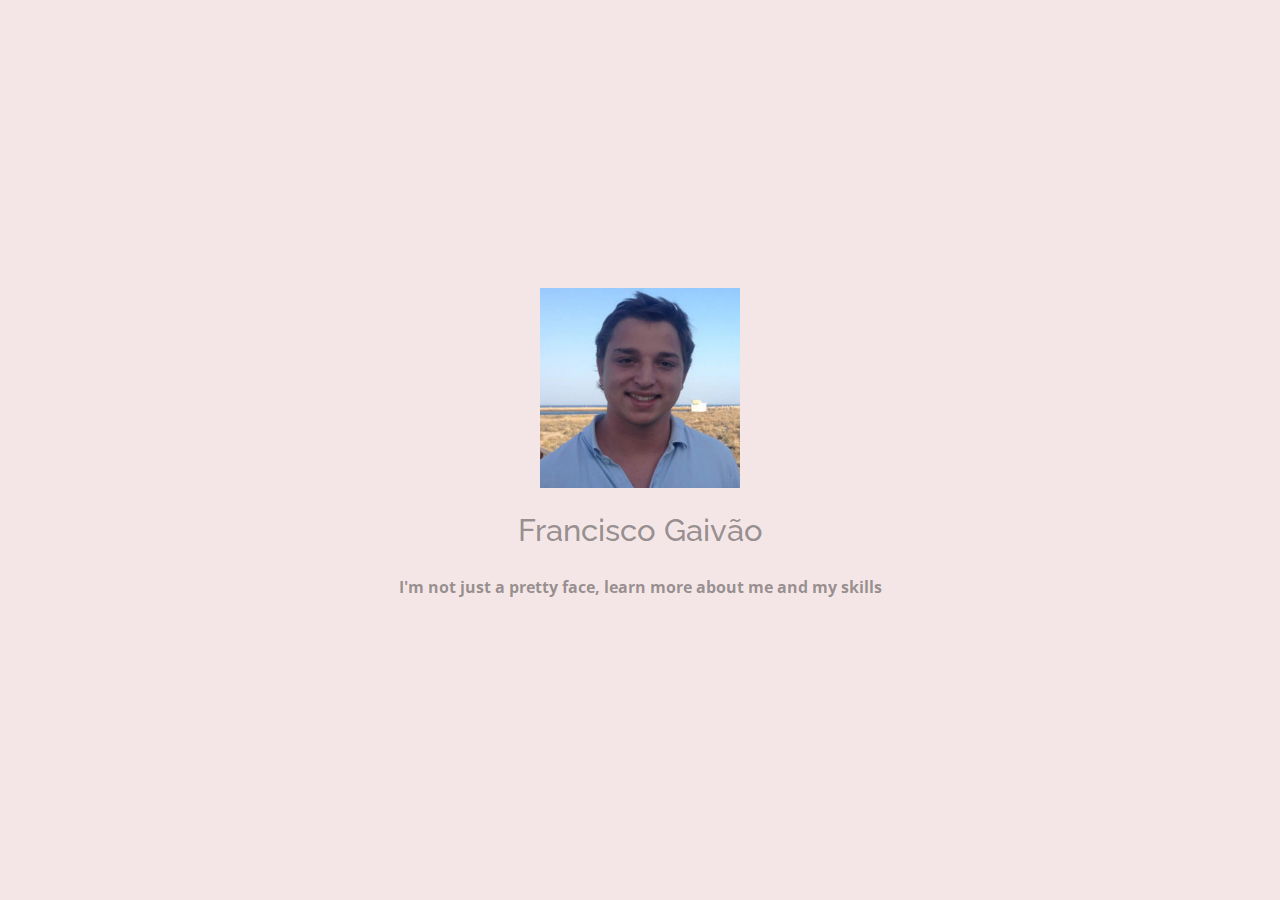
<file: index.html>
<!doctype html>
<html>
  <head>
    <title> Francisco Gaivão </title>
    <meta charset="utf-8">
    <meta http-equiv="x-ua-compatible" content="ie=edge">
    <meta name="viewport" content="width=device-width, initial-scale=1.0">
          <!-- content="width=device-width, initial-scale=1, shrink-to-fit=no"> -->
    <!-- Use the title from a page's frontmatter if it has one -->
    <title>Le Wagon - Middleman</title>
    <link href="stylesheets/application-40824e16.css" rel="stylesheet" />
    <script src="javascripts/application-049a00f1.js"></script>
    <link href="images/favicon-f15af148.png" rel="icon" type="image/png" />
    <script src="https://ajax.googleapis.com/ajax/libs/jquery/3.3.1/jquery.min.js"></script>
    <link rel="stylesheet" href="https://use.fontawesome.com/releases/v5.0.10/css/all.css" integrity="sha384-+d0P83n9kaQMCwj8F4RJB66tzIwOKmrdb46+porD/OvrJ+37WqIM7UoBtwHO6Nlg" crossorigin="anonymous">
  </head>
  <body>
    

<div id="home">
  <div class="home-content">
    <img src="images/fgaivao-20bc30e6.jpeg" width="200" alt="Fgaivao" />
    <h3>
      Francisco Gaivão
    </h3>
    <p class="about">
      <a href="about.html">I'm not just a pretty face, learn more about me and my skills</a>
    </p>
  </div>
</div>



  </body>
</html>
</file>
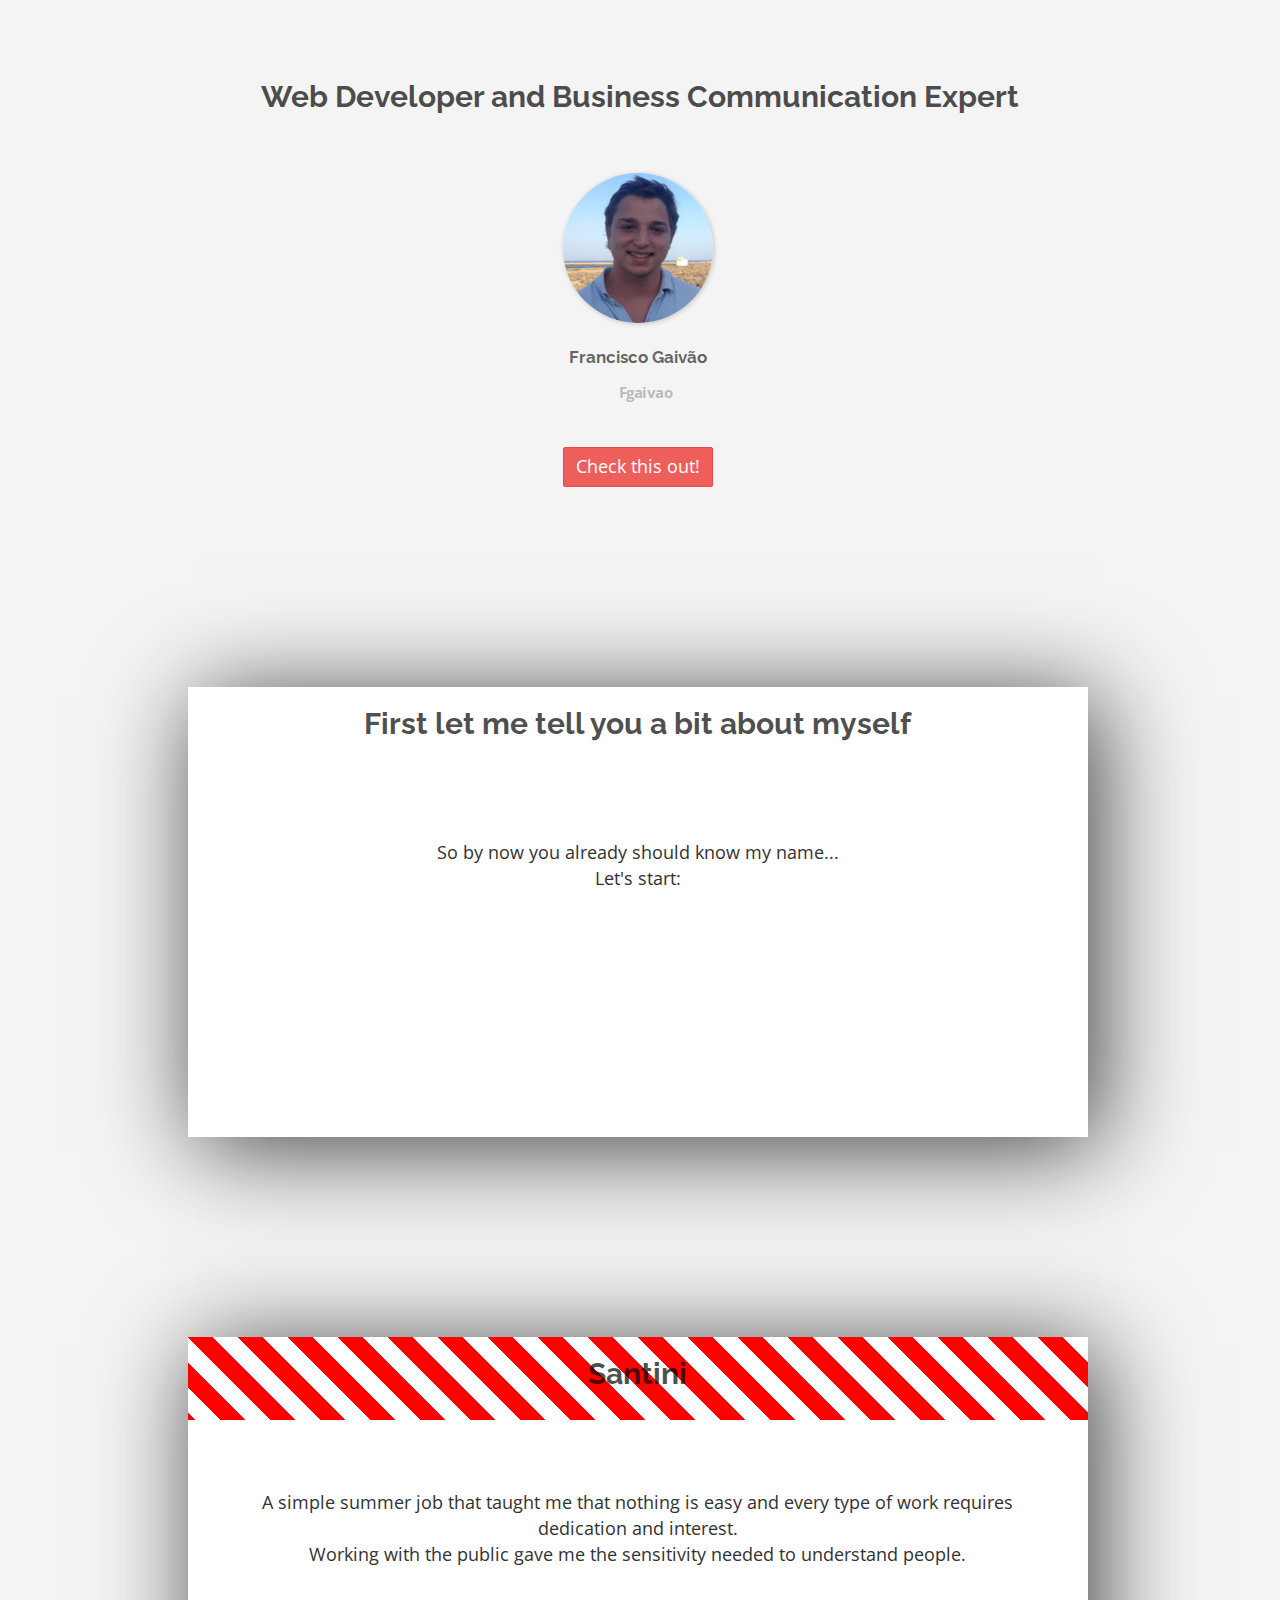
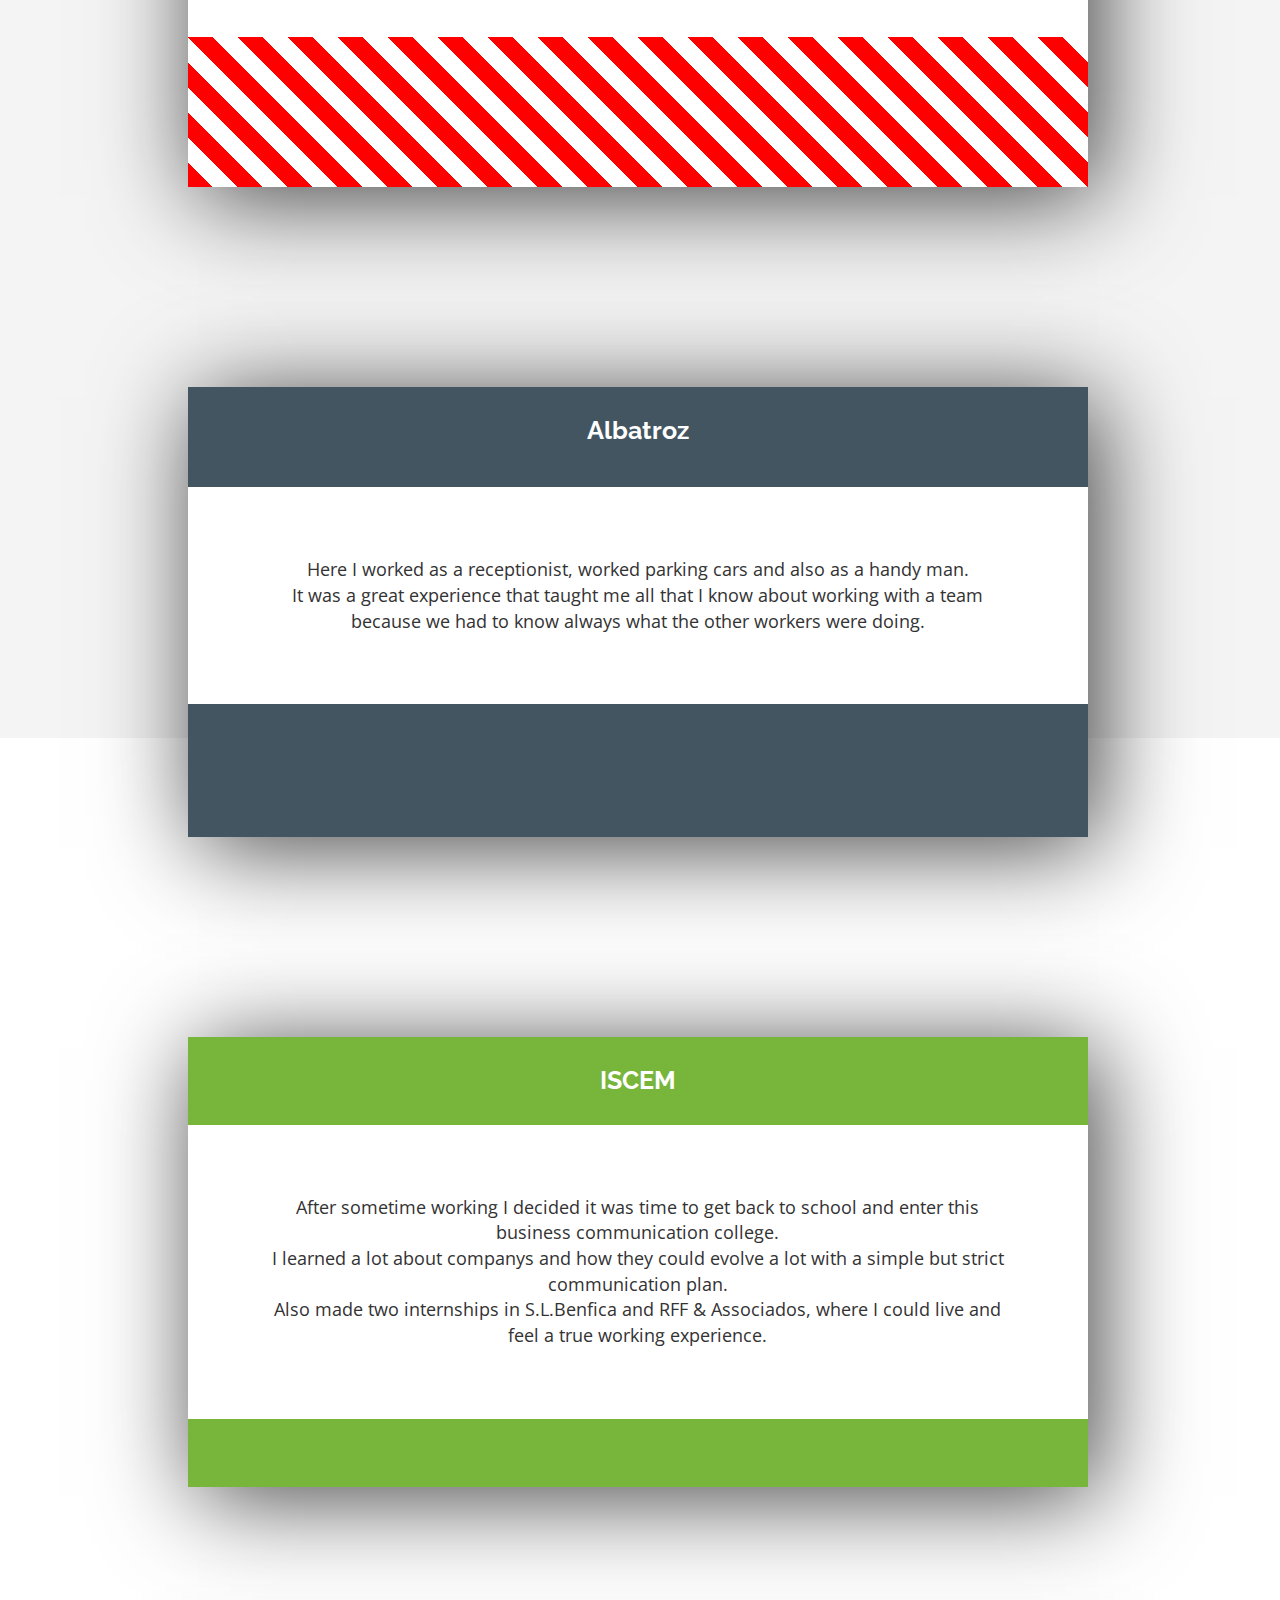
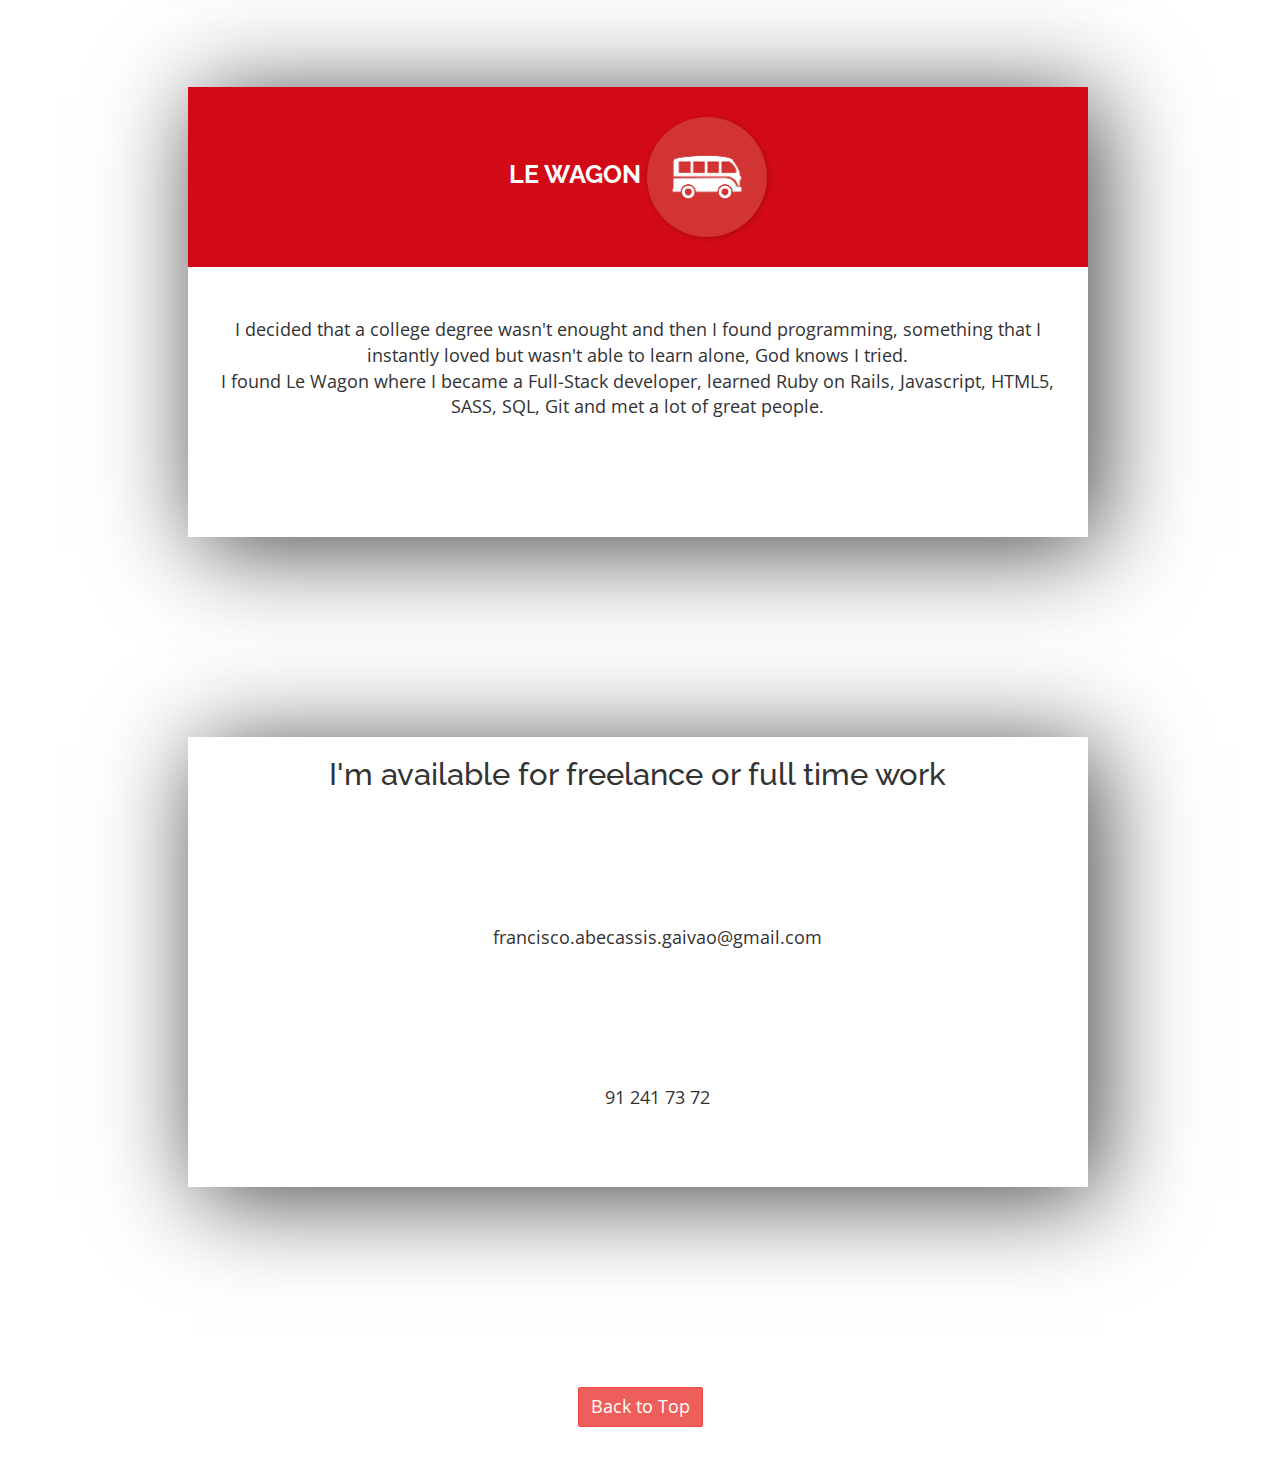
<file: about.html>
<!doctype html>
<html>
  <head>
    <title> Francisco Gaivão </title>
    <meta charset="utf-8">
    <meta http-equiv="x-ua-compatible" content="ie=edge">
    <meta name="viewport" content="width=device-width, initial-scale=1.0">
          <!-- content="width=device-width, initial-scale=1, shrink-to-fit=no"> -->
    <!-- Use the title from a page's frontmatter if it has one -->
    <title>Le Wagon - Middleman - About</title>
    <link href="stylesheets/application-40824e16.css" rel="stylesheet" />
    <script src="javascripts/application-049a00f1.js"></script>
    <link href="images/favicon-f15af148.png" rel="icon" type="image/png" />
    <script src="https://ajax.googleapis.com/ajax/libs/jquery/3.3.1/jquery.min.js"></script>
    <link rel="stylesheet" href="https://use.fontawesome.com/releases/v5.0.10/css/all.css" integrity="sha384-+d0P83n9kaQMCwj8F4RJB66tzIwOKmrdb46+porD/OvrJ+37WqIM7UoBtwHO6Nlg" crossorigin="anonymous">
  </head>
  <body>
    <div id="about">



  <div>
    <h1 style="padding-top: 80px;">Web Developer and Business Communication Expert</h1>
    <ul class="list-inline" style="padding-top: 30px">
        <li>
<a href="https://kitt.lewagon.com/alumni/Fgaivao" target="_blank">            <img src="images/fgaivao-20bc30e6.jpeg" class="img-circle" alt="Fgaivao" />
</a>          <h2>Francisco Gaivão</h2>
          <p>

              <i class="fab fa-github"></i> <a href="https://github.com/Fgaivao">Fgaivao</a>
          </p>
        </li>
        <br>

        <div class="btn-group" style="padding-top: 30px">
  <button type="button" class="btn btn-danger dropdown-toggle" data-toggle="dropdown" aria-haspopup="true" aria-expanded="false">
    Check this out!
  </button>
  <div class="dropdown-menu" style="padding-left: 30px;">
    <a class="dropdown-item1" href="#santini">Santini</a> <br>

    <a class="dropdown-item2" href="#albatroz">Albatroz</a> <br>
    <a class="dropdown-item3" href="#iscem">ISCEM</a>
    <div class="dropdown-divider"></div>
    <a class="dropdown-item4" href="#le-wagon">Le Wagon</a> <br>
    <a class="dropdown-item5" href="#contacts">Contacts</a>
  </div>
</div>

 <div class="card-box">
    <h1 style="padding-top: 20px">First let me tell you a bit about myself</h1>
    <p class="santini-text" style="text-align: center; padding: 70px; background-color: white;"> So by now you already should know my name... <br> Let's start: <br> </p>



  </div>
  <div class="card-box" id="santini">
    <h1 style="padding-top: 20px">Santini</h1>
    <p class="santini-text" style="text-align: center; padding: 70px; background-color: white;"> A simple summer job that taught me that nothing is easy and every type of work requires dedication and interest. <br> Working with the public gave me the sensitivity needed to understand people. </p>
  </div>
  <div class="card-box" id="albatroz" style="background-color: rgb(66, 85, 97);">
    <h2 style="padding-top: 20px; background-color: rgb(66, 85, 97); padding:30px; color: white; font-size: 25px">Albatroz</h2>
    <p class="santini-text" style="text-align: center; padding: 70px; background-color: white;">Here I worked as a receptionist, worked parking cars and also as a handy man. <br> It was a great experience that taught me all that I know about working with a team because we had to know always what the other workers were doing.</p>
  </div>
  <div class="card-box" id="iscem" style="background-color: rgb(120, 181, 59);">
    <h1 style="background-color: rgb(120, 181, 59); padding:30px; padding-bottom: 0px; color: white; font-size: 25px">ISCEM</h1>
    <p class="santini-text" style="text-align: center; padding: 70px; background-color: white;"> After sometime working I decided it was time to get back to school and enter this business communication college.<br> I learned a lot about companys and how they could evolve a lot with a simple but strict communication plan.<br> Also made two internships in S.L.Benfica and RFF & Associados, where I could live and feel a true working experience. </p>
  </div>

  <div class="card-box" id="le-wagon">
    <h1 style="background-color: rgb(209, 10, 22); padding:30px; color: white; font-size: 25px"">LE WAGON <img src="images/logo2-b74b09a0.png" id="lewagon" alt="Logo2" /></h1>
    <p class="santini-text" style="text-align: center; padding: 20px; background-color: white;"> I decided that a college degree wasn't enought and then I found programming, something that I instantly loved but wasn't able to learn alone, God knows I tried. <br> I found Le Wagon where I became a Full-Stack developer, learned Ruby on Rails, Javascript, HTML5, SASS, SQL, Git and met a lot of great people. </p>

  </div>

  <div class="card-box" id="contacts">
    <h3 style="padding-top: 20px">I'm available for freelance or full time work</h3>
    <ul style="list-style-type: none;">
      <li>
        <i class="far fa-envelope" style="color: red; font-size: 50px; padding-top: 20px;"></i><p style="padding-top: 50px"> francisco.abecassis.gaivao@gmail.com </p>



      </li>
      <li>
      <i class="fas fa-phone" style="color: red; font-size: 50px; padding-top: 20px;"></i> <p style="padding-top: 50px"> 91 241 73 72</p>
      </li>
    </ul>
  </div>


    </ul>
<button onclick="topFunction()" class="btn btn-danger" id="myBtn" title="Go to top" style="margin-bottom: 50px;">Back to Top</button>
    </div>

</div>




  </body>
</html>
</file>
<file: stylesheets/application-40824e16.css>
@import url("https://fonts.googleapis.com/css?family=Open+Sans:400,300,700|Raleway:400,100,300,700,500");/*!
 * Bootstrap v3.3.7 (http://getbootstrap.com)
 * Copyright 2011-2016 Twitter, Inc.
 * Licensed under MIT (https://github.com/twbs/bootstrap/blob/master/LICENSE)
 *//*! normalize.css v3.0.3 | MIT License | github.com/necolas/normalize.css */html{font-family:sans-serif;-ms-text-size-adjust:100%;-webkit-text-size-adjust:100%}body{margin:0}article,aside,details,figcaption,figure,footer,header,hgroup,main,menu,nav,section,summary{display:block}audio,canvas,progress,video{display:inline-block;vertical-align:baseline}audio:not([controls]){display:none;height:0}[hidden],template{display:none}a{background-color:transparent}a:active,a:hover{outline:0}abbr[title]{border-bottom:1px dotted}b,strong{font-weight:bold}dfn{font-style:italic}h1{font-size:2em;margin:0.67em 0}mark{background:#ff0;color:#000}small{font-size:80%}sub,sup{font-size:75%;line-height:0;position:relative;vertical-align:baseline}sup{top:-0.5em}sub{bottom:-0.25em}img{border:0}svg:not(:root){overflow:hidden}figure{margin:1em 40px}hr{-webkit-box-sizing:content-box;box-sizing:content-box;height:0}pre{overflow:auto}code,kbd,pre,samp{font-family:monospace, monospace;font-size:1em}button,input,optgroup,select,textarea{color:inherit;font:inherit;margin:0}button{overflow:visible}button,select{text-transform:none}button,html input[type="button"],input[type="reset"],input[type="submit"]{-webkit-appearance:button;cursor:pointer}button[disabled],html input[disabled]{cursor:default}button::-moz-focus-inner,input::-moz-focus-inner{border:0;padding:0}input{line-height:normal}input[type="checkbox"],input[type="radio"]{-webkit-box-sizing:border-box;box-sizing:border-box;padding:0}input[type="number"]::-webkit-inner-spin-button,input[type="number"]::-webkit-outer-spin-button{height:auto}input[type="search"]{-webkit-appearance:textfield;-webkit-box-sizing:content-box;box-sizing:content-box}input[type="search"]::-webkit-search-cancel-button,input[type="search"]::-webkit-search-decoration{-webkit-appearance:none}fieldset{border:1px solid #c0c0c0;margin:0 2px;padding:0.35em 0.625em 0.75em}legend{border:0;padding:0}textarea{overflow:auto}optgroup{font-weight:bold}table{border-collapse:collapse;border-spacing:0}td,th{padding:0}/*! Source: https://github.com/h5bp/html5-boilerplate/blob/master/src/css/main.css */@media print{*,*:before,*:after{background:transparent !important;color:#000 !important;-webkit-box-shadow:none !important;box-shadow:none !important;text-shadow:none !important}a,a:visited{text-decoration:underline}a[href]:after{content:" (" attr(href) ")"}abbr[title]:after{content:" (" attr(title) ")"}a[href^="#"]:after,a[href^="javascript:"]:after{content:""}pre,blockquote{border:1px solid #999;page-break-inside:avoid}thead{display:table-header-group}tr,img{page-break-inside:avoid}img{max-width:100% !important}p,h2,h3{orphans:3;widows:3}h2,h3{page-break-after:avoid}.navbar{display:none}.btn>.caret,.dropup>.btn>.caret{border-top-color:#000 !important}.label{border:1px solid #000}.table{border-collapse:collapse !important}.table td,.table th{background-color:#fff !important}.table-bordered th,.table-bordered td{border:1px solid #ddd !important}}@font-face{font-family:'Glyphicons Halflings';src:url("../assets/bootstrap/glyphicons-halflings-regular-86b6f62b.eot");src:url("../assets/bootstrap/glyphicons-halflings-regular-86b6f62b.eot?#iefix") format("embedded-opentype"),url("../assets/bootstrap/glyphicons-halflings-regular-ca35b697.woff2") format("woff2"),url("../assets/bootstrap/glyphicons-halflings-regular-278e49a8.woff") format("woff"),url("../assets/bootstrap/glyphicons-halflings-regular-44bc1850.ttf") format("truetype"),url("../assets/bootstrap/glyphicons-halflings-regular-de51a849.svg#glyphicons_halflingsregular") format("svg")}.glyphicon{position:relative;top:1px;display:inline-block;font-family:'Glyphicons Halflings';font-style:normal;font-weight:normal;line-height:1;-webkit-font-smoothing:antialiased;-moz-osx-font-smoothing:grayscale}.glyphicon-asterisk:before{content:"\002a"}.glyphicon-plus:before{content:"\002b"}.glyphicon-euro:before,.glyphicon-eur:before{content:"\20ac"}.glyphicon-minus:before{content:"\2212"}.glyphicon-cloud:before{content:"\2601"}.glyphicon-envelope:before{content:"\2709"}.glyphicon-pencil:before{content:"\270f"}.glyphicon-glass:before{content:"\e001"}.glyphicon-music:before{content:"\e002"}.glyphicon-search:before{content:"\e003"}.glyphicon-heart:before{content:"\e005"}.glyphicon-star:before{content:"\e006"}.glyphicon-star-empty:before{content:"\e007"}.glyphicon-user:before{content:"\e008"}.glyphicon-film:before{content:"\e009"}.glyphicon-th-large:before{content:"\e010"}.glyphicon-th:before{content:"\e011"}.glyphicon-th-list:before{content:"\e012"}.glyphicon-ok:before{content:"\e013"}.glyphicon-remove:before{content:"\e014"}.glyphicon-zoom-in:before{content:"\e015"}.glyphicon-zoom-out:before{content:"\e016"}.glyphicon-off:before{content:"\e017"}.glyphicon-signal:before{content:"\e018"}.glyphicon-cog:before{content:"\e019"}.glyphicon-trash:before{content:"\e020"}.glyphicon-home:before{content:"\e021"}.glyphicon-file:before{content:"\e022"}.glyphicon-time:before{content:"\e023"}.glyphicon-road:before{content:"\e024"}.glyphicon-download-alt:before{content:"\e025"}.glyphicon-download:before{content:"\e026"}.glyphicon-upload:before{content:"\e027"}.glyphicon-inbox:before{content:"\e028"}.glyphicon-play-circle:before{content:"\e029"}.glyphicon-repeat:before{content:"\e030"}.glyphicon-refresh:before{content:"\e031"}.glyphicon-list-alt:before{content:"\e032"}.glyphicon-lock:before{content:"\e033"}.glyphicon-flag:before{content:"\e034"}.glyphicon-headphones:before{content:"\e035"}.glyphicon-volume-off:before{content:"\e036"}.glyphicon-volume-down:before{content:"\e037"}.glyphicon-volume-up:before{content:"\e038"}.glyphicon-qrcode:before{content:"\e039"}.glyphicon-barcode:before{content:"\e040"}.glyphicon-tag:before{content:"\e041"}.glyphicon-tags:before{content:"\e042"}.glyphicon-book:before{content:"\e043"}.glyphicon-bookmark:before{content:"\e044"}.glyphicon-print:before{content:"\e045"}.glyphicon-camera:before{content:"\e046"}.glyphicon-font:before{content:"\e047"}.glyphicon-bold:before{content:"\e048"}.glyphicon-italic:before{content:"\e049"}.glyphicon-text-height:before{content:"\e050"}.glyphicon-text-width:before{content:"\e051"}.glyphicon-align-left:before{content:"\e052"}.glyphicon-align-center:before{content:"\e053"}.glyphicon-align-right:before{content:"\e054"}.glyphicon-align-justify:before{content:"\e055"}.glyphicon-list:before{content:"\e056"}.glyphicon-indent-left:before{content:"\e057"}.glyphicon-indent-right:before{content:"\e058"}.glyphicon-facetime-video:before{content:"\e059"}.glyphicon-picture:before{content:"\e060"}.glyphicon-map-marker:before{content:"\e062"}.glyphicon-adjust:before{content:"\e063"}.glyphicon-tint:before{content:"\e064"}.glyphicon-edit:before{content:"\e065"}.glyphicon-share:before{content:"\e066"}.glyphicon-check:before{content:"\e067"}.glyphicon-move:before{content:"\e068"}.glyphicon-step-backward:before{content:"\e069"}.glyphicon-fast-backward:before{content:"\e070"}.glyphicon-backward:before{content:"\e071"}.glyphicon-play:before{content:"\e072"}.glyphicon-pause:before{content:"\e073"}.glyphicon-stop:before{content:"\e074"}.glyphicon-forward:before{content:"\e075"}.glyphicon-fast-forward:before{content:"\e076"}.glyphicon-step-forward:before{content:"\e077"}.glyphicon-eject:before{content:"\e078"}.glyphicon-chevron-left:before{content:"\e079"}.glyphicon-chevron-right:before{content:"\e080"}.glyphicon-plus-sign:before{content:"\e081"}.glyphicon-minus-sign:before{content:"\e082"}.glyphicon-remove-sign:before{content:"\e083"}.glyphicon-ok-sign:before{content:"\e084"}.glyphicon-question-sign:before{content:"\e085"}.glyphicon-info-sign:before{content:"\e086"}.glyphicon-screenshot:before{content:"\e087"}.glyphicon-remove-circle:before{content:"\e088"}.glyphicon-ok-circle:before{content:"\e089"}.glyphicon-ban-circle:before{content:"\e090"}.glyphicon-arrow-left:before{content:"\e091"}.glyphicon-arrow-right:before{content:"\e092"}.glyphicon-arrow-up:before{content:"\e093"}.glyphicon-arrow-down:before{content:"\e094"}.glyphicon-share-alt:before{content:"\e095"}.glyphicon-resize-full:before{content:"\e096"}.glyphicon-resize-small:before{content:"\e097"}.glyphicon-exclamation-sign:before{content:"\e101"}.glyphicon-gift:before{content:"\e102"}.glyphicon-leaf:before{content:"\e103"}.glyphicon-fire:before{content:"\e104"}.glyphicon-eye-open:before{content:"\e105"}.glyphicon-eye-close:before{content:"\e106"}.glyphicon-warning-sign:before{content:"\e107"}.glyphicon-plane:before{content:"\e108"}.glyphicon-calendar:before{content:"\e109"}.glyphicon-random:before{content:"\e110"}.glyphicon-comment:before{content:"\e111"}.glyphicon-magnet:before{content:"\e112"}.glyphicon-chevron-up:before{content:"\e113"}.glyphicon-chevron-down:before{content:"\e114"}.glyphicon-retweet:before{content:"\e115"}.glyphicon-shopping-cart:before{content:"\e116"}.glyphicon-folder-close:before{content:"\e117"}.glyphicon-folder-open:before{content:"\e118"}.glyphicon-resize-vertical:before{content:"\e119"}.glyphicon-resize-horizontal:before{content:"\e120"}.glyphicon-hdd:before{content:"\e121"}.glyphicon-bullhorn:before{content:"\e122"}.glyphicon-bell:before{content:"\e123"}.glyphicon-certificate:before{content:"\e124"}.glyphicon-thumbs-up:before{content:"\e125"}.glyphicon-thumbs-down:before{content:"\e126"}.glyphicon-hand-right:before{content:"\e127"}.glyphicon-hand-left:before{content:"\e128"}.glyphicon-hand-up:before{content:"\e129"}.glyphicon-hand-down:before{content:"\e130"}.glyphicon-circle-arrow-right:before{content:"\e131"}.glyphicon-circle-arrow-left:before{content:"\e132"}.glyphicon-circle-arrow-up:before{content:"\e133"}.glyphicon-circle-arrow-down:before{content:"\e134"}.glyphicon-globe:before{content:"\e135"}.glyphicon-wrench:before{content:"\e136"}.glyphicon-tasks:before{content:"\e137"}.glyphicon-filter:before{content:"\e138"}.glyphicon-briefcase:before{content:"\e139"}.glyphicon-fullscreen:before{content:"\e140"}.glyphicon-dashboard:before{content:"\e141"}.glyphicon-paperclip:before{content:"\e142"}.glyphicon-heart-empty:before{content:"\e143"}.glyphicon-link:before{content:"\e144"}.glyphicon-phone:before{content:"\e145"}.glyphicon-pushpin:before{content:"\e146"}.glyphicon-usd:before{content:"\e148"}.glyphicon-gbp:before{content:"\e149"}.glyphicon-sort:before{content:"\e150"}.glyphicon-sort-by-alphabet:before{content:"\e151"}.glyphicon-sort-by-alphabet-alt:before{content:"\e152"}.glyphicon-sort-by-order:before{content:"\e153"}.glyphicon-sort-by-order-alt:before{content:"\e154"}.glyphicon-sort-by-attributes:before{content:"\e155"}.glyphicon-sort-by-attributes-alt:before{content:"\e156"}.glyphicon-unchecked:before{content:"\e157"}.glyphicon-expand:before{content:"\e158"}.glyphicon-collapse-down:before{content:"\e159"}.glyphicon-collapse-up:before{content:"\e160"}.glyphicon-log-in:before{content:"\e161"}.glyphicon-flash:before{content:"\e162"}.glyphicon-log-out:before{content:"\e163"}.glyphicon-new-window:before{content:"\e164"}.glyphicon-record:before{content:"\e165"}.glyphicon-save:before{content:"\e166"}.glyphicon-open:before{content:"\e167"}.glyphicon-saved:before{content:"\e168"}.glyphicon-import:before{content:"\e169"}.glyphicon-export:before{content:"\e170"}.glyphicon-send:before{content:"\e171"}.glyphicon-floppy-disk:before{content:"\e172"}.glyphicon-floppy-saved:before{content:"\e173"}.glyphicon-floppy-remove:before{content:"\e174"}.glyphicon-floppy-save:before{content:"\e175"}.glyphicon-floppy-open:before{content:"\e176"}.glyphicon-credit-card:before{content:"\e177"}.glyphicon-transfer:before{content:"\e178"}.glyphicon-cutlery:before{content:"\e179"}.glyphicon-header:before{content:"\e180"}.glyphicon-compressed:before{content:"\e181"}.glyphicon-earphone:before{content:"\e182"}.glyphicon-phone-alt:before{content:"\e183"}.glyphicon-tower:before{content:"\e184"}.glyphicon-stats:before{content:"\e185"}.glyphicon-sd-video:before{content:"\e186"}.glyphicon-hd-video:before{content:"\e187"}.glyphicon-subtitles:before{content:"\e188"}.glyphicon-sound-stereo:before{content:"\e189"}.glyphicon-sound-dolby:before{content:"\e190"}.glyphicon-sound-5-1:before{content:"\e191"}.glyphicon-sound-6-1:before{content:"\e192"}.glyphicon-sound-7-1:before{content:"\e193"}.glyphicon-copyright-mark:before{content:"\e194"}.glyphicon-registration-mark:before{content:"\e195"}.glyphicon-cloud-download:before{content:"\e197"}.glyphicon-cloud-upload:before{content:"\e198"}.glyphicon-tree-conifer:before{content:"\e199"}.glyphicon-tree-deciduous:before{content:"\e200"}.glyphicon-cd:before{content:"\e201"}.glyphicon-save-file:before{content:"\e202"}.glyphicon-open-file:before{content:"\e203"}.glyphicon-level-up:before{content:"\e204"}.glyphicon-copy:before{content:"\e205"}.glyphicon-paste:before{content:"\e206"}.glyphicon-alert:before{content:"\e209"}.glyphicon-equalizer:before{content:"\e210"}.glyphicon-king:before{content:"\e211"}.glyphicon-queen:before{content:"\e212"}.glyphicon-pawn:before{content:"\e213"}.glyphicon-bishop:before{content:"\e214"}.glyphicon-knight:before{content:"\e215"}.glyphicon-baby-formula:before{content:"\e216"}.glyphicon-tent:before{content:"\26fa"}.glyphicon-blackboard:before{content:"\e218"}.glyphicon-bed:before{content:"\e219"}.glyphicon-apple:before{content:"\f8ff"}.glyphicon-erase:before{content:"\e221"}.glyphicon-hourglass:before{content:"\231b"}.glyphicon-lamp:before{content:"\e223"}.glyphicon-duplicate:before{content:"\e224"}.glyphicon-piggy-bank:before{content:"\e225"}.glyphicon-scissors:before{content:"\e226"}.glyphicon-bitcoin:before{content:"\e227"}.glyphicon-btc:before{content:"\e227"}.glyphicon-xbt:before{content:"\e227"}.glyphicon-yen:before{content:"\00a5"}.glyphicon-jpy:before{content:"\00a5"}.glyphicon-ruble:before{content:"\20bd"}.glyphicon-rub:before{content:"\20bd"}.glyphicon-scale:before{content:"\e230"}.glyphicon-ice-lolly:before{content:"\e231"}.glyphicon-ice-lolly-tasted:before{content:"\e232"}.glyphicon-education:before{content:"\e233"}.glyphicon-option-horizontal:before{content:"\e234"}.glyphicon-option-vertical:before{content:"\e235"}.glyphicon-menu-hamburger:before{content:"\e236"}.glyphicon-modal-window:before{content:"\e237"}.glyphicon-oil:before{content:"\e238"}.glyphicon-grain:before{content:"\e239"}.glyphicon-sunglasses:before{content:"\e240"}.glyphicon-text-size:before{content:"\e241"}.glyphicon-text-color:before{content:"\e242"}.glyphicon-text-background:before{content:"\e243"}.glyphicon-object-align-top:before{content:"\e244"}.glyphicon-object-align-bottom:before{content:"\e245"}.glyphicon-object-align-horizontal:before{content:"\e246"}.glyphicon-object-align-left:before{content:"\e247"}.glyphicon-object-align-vertical:before{content:"\e248"}.glyphicon-object-align-right:before{content:"\e249"}.glyphicon-triangle-right:before{content:"\e250"}.glyphicon-triangle-left:before{content:"\e251"}.glyphicon-triangle-bottom:before{content:"\e252"}.glyphicon-triangle-top:before{content:"\e253"}.glyphicon-console:before{content:"\e254"}.glyphicon-superscript:before{content:"\e255"}.glyphicon-subscript:before{content:"\e256"}.glyphicon-menu-left:before{content:"\e257"}.glyphicon-menu-right:before{content:"\e258"}.glyphicon-menu-down:before{content:"\e259"}.glyphicon-menu-up:before{content:"\e260"}*{-webkit-box-sizing:border-box;box-sizing:border-box}*:before,*:after{-webkit-box-sizing:border-box;box-sizing:border-box}html{font-size:10px;-webkit-tap-highlight-color:transparent}body{font-family:"Open Sans", "Helvetica", "sans-serif";font-size:18px;line-height:1.42857143;color:#333333;background-color:#F4F4F4}input,button,select,textarea{font-family:inherit;font-size:inherit;line-height:inherit}a{color:#469AE0;text-decoration:none}a:hover,a:focus{color:#1f74ba;text-decoration:underline}a:focus{outline:5px auto -webkit-focus-ring-color;outline-offset:-2px}figure{margin:0}img{vertical-align:middle}.img-responsive{display:block;max-width:100%;height:auto}.img-rounded{border-radius:2px}.img-thumbnail{padding:4px;line-height:1.42857143;background-color:#F4F4F4;border:1px solid #ddd;border-radius:2px;-webkit-transition:all 0.2s ease-in-out;transition:all 0.2s ease-in-out;display:inline-block;max-width:100%;height:auto}.img-circle{border-radius:50%}hr{margin-top:25px;margin-bottom:25px;border:0;border-top:1px solid #eeeeee}.sr-only{position:absolute;width:1px;height:1px;margin:-1px;padding:0;overflow:hidden;clip:rect(0, 0, 0, 0);border:0}.sr-only-focusable:active,.sr-only-focusable:focus{position:static;width:auto;height:auto;margin:0;overflow:visible;clip:auto}[role="button"]{cursor:pointer}h1,h2,h3,h4,h5,h6,.h1,.h2,.h3,.h4,.h5,.h6{font-family:"Raleway", "Helvetica", "sans-serif";font-weight:500;line-height:1.1;color:inherit}h1 small,h1 .small,h2 small,h2 .small,h3 small,h3 .small,h4 small,h4 .small,h5 small,h5 .small,h6 small,h6 .small,.h1 small,.h1 .small,.h2 small,.h2 .small,.h3 small,.h3 .small,.h4 small,.h4 .small,.h5 small,.h5 .small,.h6 small,.h6 .small{font-weight:normal;line-height:1;color:#777777}h1,.h1,h2,.h2,h3,.h3{margin-top:25px;margin-bottom:12.5px}h1 small,h1 .small,.h1 small,.h1 .small,h2 small,h2 .small,.h2 small,.h2 .small,h3 small,h3 .small,.h3 small,.h3 .small{font-size:65%}h4,.h4,h5,.h5,h6,.h6{margin-top:12.5px;margin-bottom:12.5px}h4 small,h4 .small,.h4 small,.h4 .small,h5 small,h5 .small,.h5 small,.h5 .small,h6 small,h6 .small,.h6 small,.h6 .small{font-size:75%}h1,.h1{font-size:46px}h2,.h2{font-size:38px}h3,.h3{font-size:31px}h4,.h4{font-size:23px}h5,.h5{font-size:18px}h6,.h6{font-size:16px}p{margin:0 0 12.5px}.lead{margin-bottom:25px;font-size:20px;font-weight:300;line-height:1.4}@media (min-width: 768px){.lead{font-size:27px}}small,.small{font-size:88%}mark,.mark{background-color:#fcf8e3;padding:.2em}.text-left{text-align:left}.text-right{text-align:right}.text-center{text-align:center}.text-justify{text-align:justify}.text-nowrap{white-space:nowrap}.text-lowercase{text-transform:lowercase}.text-uppercase,.initialism{text-transform:uppercase}.text-capitalize{text-transform:capitalize}.text-muted{color:#777777}.text-primary{color:#469AE0}a.text-primary:hover,a.text-primary:focus{color:#2381d0}.text-success{color:#3c763d}a.text-success:hover,a.text-success:focus{color:#2b542c}.text-info{color:#31708f}a.text-info:hover,a.text-info:focus{color:#245269}.text-warning{color:#8a6d3b}a.text-warning:hover,a.text-warning:focus{color:#66512c}.text-danger{color:#a94442}a.text-danger:hover,a.text-danger:focus{color:#843534}.bg-primary{color:#fff}.bg-primary{background-color:#469AE0}a.bg-primary:hover,a.bg-primary:focus{background-color:#2381d0}.bg-success{background-color:#dff0d8}a.bg-success:hover,a.bg-success:focus{background-color:#c1e2b3}.bg-info{background-color:#d9edf7}a.bg-info:hover,a.bg-info:focus{background-color:#afd9ee}.bg-warning{background-color:#fcf8e3}a.bg-warning:hover,a.bg-warning:focus{background-color:#f7ecb5}.bg-danger{background-color:#f2dede}a.bg-danger:hover,a.bg-danger:focus{background-color:#e4b9b9}.page-header{padding-bottom:11.5px;margin:50px 0 25px;border-bottom:1px solid #eeeeee}ul,ol{margin-top:0;margin-bottom:12.5px}ul ul,ul ol,ol ul,ol ol{margin-bottom:0}.list-unstyled{padding-left:0;list-style:none}.list-inline{padding-left:0;list-style:none;margin-left:-5px}.list-inline>li{display:inline-block;padding-left:5px;padding-right:5px}dl{margin-top:0;margin-bottom:25px}dt,dd{line-height:1.42857143}dt{font-weight:bold}dd{margin-left:0}.dl-horizontal dd:before,.dl-horizontal dd:after{content:" ";display:table}.dl-horizontal dd:after{clear:both}@media (min-width: 768px){.dl-horizontal dt{float:left;width:160px;clear:left;text-align:right;overflow:hidden;text-overflow:ellipsis;white-space:nowrap}.dl-horizontal dd{margin-left:180px}}abbr[title],abbr[data-original-title]{cursor:help;border-bottom:1px dotted #777777}.initialism{font-size:90%}blockquote{padding:12.5px 25px;margin:0 0 25px;font-size:22.5px;border-left:5px solid #eeeeee}blockquote p:last-child,blockquote ul:last-child,blockquote ol:last-child{margin-bottom:0}blockquote footer,blockquote small,blockquote .small{display:block;font-size:80%;line-height:1.42857143;color:#777777}blockquote footer:before,blockquote small:before,blockquote .small:before{content:'\2014 \00A0'}.blockquote-reverse,blockquote.pull-right{padding-right:15px;padding-left:0;border-right:5px solid #eeeeee;border-left:0;text-align:right}.blockquote-reverse footer:before,.blockquote-reverse small:before,.blockquote-reverse .small:before,blockquote.pull-right footer:before,blockquote.pull-right small:before,blockquote.pull-right .small:before{content:''}.blockquote-reverse footer:after,.blockquote-reverse small:after,.blockquote-reverse .small:after,blockquote.pull-right footer:after,blockquote.pull-right small:after,blockquote.pull-right .small:after{content:'\00A0 \2014'}address{margin-bottom:25px;font-style:normal;line-height:1.42857143}code,kbd,pre,samp{font-family:Menlo, Monaco, Consolas, "Courier New", monospace}code{padding:2px 4px;font-size:90%;color:#c7254e;background-color:#f9f2f4;border-radius:2px}kbd{padding:2px 4px;font-size:90%;color:#fff;background-color:#333;border-radius:2px;-webkit-box-shadow:inset 0 -1px 0 rgba(0,0,0,0.25);box-shadow:inset 0 -1px 0 rgba(0,0,0,0.25)}kbd kbd{padding:0;font-size:100%;font-weight:bold;-webkit-box-shadow:none;box-shadow:none}pre{display:block;padding:12px;margin:0 0 12.5px;font-size:17px;line-height:1.42857143;word-break:break-all;word-wrap:break-word;color:#333333;background-color:#f5f5f5;border:1px solid #ccc;border-radius:2px}pre code{padding:0;font-size:inherit;color:inherit;white-space:pre-wrap;background-color:transparent;border-radius:0}.pre-scrollable{max-height:340px;overflow-y:scroll}.container{margin-right:auto;margin-left:auto;padding-left:15px;padding-right:15px}.container:before,.container:after{content:" ";display:table}.container:after{clear:both}@media (min-width: 768px){.container{width:750px}}@media (min-width: 992px){.container{width:970px}}@media (min-width: 1200px){.container{width:1170px}}.container-fluid{margin-right:auto;margin-left:auto;padding-left:15px;padding-right:15px}.container-fluid:before,.container-fluid:after{content:" ";display:table}.container-fluid:after{clear:both}.row{margin-left:-15px;margin-right:-15px}.row:before,.row:after{content:" ";display:table}.row:after{clear:both}.col-xs-1,.col-sm-1,.col-md-1,.col-lg-1,.col-xs-2,.col-sm-2,.col-md-2,.col-lg-2,.col-xs-3,.col-sm-3,.col-md-3,.col-lg-3,.col-xs-4,.col-sm-4,.col-md-4,.col-lg-4,.col-xs-5,.col-sm-5,.col-md-5,.col-lg-5,.col-xs-6,.col-sm-6,.col-md-6,.col-lg-6,.col-xs-7,.col-sm-7,.col-md-7,.col-lg-7,.col-xs-8,.col-sm-8,.col-md-8,.col-lg-8,.col-xs-9,.col-sm-9,.col-md-9,.col-lg-9,.col-xs-10,.col-sm-10,.col-md-10,.col-lg-10,.col-xs-11,.col-sm-11,.col-md-11,.col-lg-11,.col-xs-12,.col-sm-12,.col-md-12,.col-lg-12{position:relative;min-height:1px;padding-left:15px;padding-right:15px}.col-xs-1,.col-xs-2,.col-xs-3,.col-xs-4,.col-xs-5,.col-xs-6,.col-xs-7,.col-xs-8,.col-xs-9,.col-xs-10,.col-xs-11,.col-xs-12{float:left}.col-xs-1{width:8.33333333%}.col-xs-2{width:16.66666667%}.col-xs-3{width:25%}.col-xs-4{width:33.33333333%}.col-xs-5{width:41.66666667%}.col-xs-6{width:50%}.col-xs-7{width:58.33333333%}.col-xs-8{width:66.66666667%}.col-xs-9{width:75%}.col-xs-10{width:83.33333333%}.col-xs-11{width:91.66666667%}.col-xs-12{width:100%}.col-xs-pull-0{right:auto}.col-xs-pull-1{right:8.33333333%}.col-xs-pull-2{right:16.66666667%}.col-xs-pull-3{right:25%}.col-xs-pull-4{right:33.33333333%}.col-xs-pull-5{right:41.66666667%}.col-xs-pull-6{right:50%}.col-xs-pull-7{right:58.33333333%}.col-xs-pull-8{right:66.66666667%}.col-xs-pull-9{right:75%}.col-xs-pull-10{right:83.33333333%}.col-xs-pull-11{right:91.66666667%}.col-xs-pull-12{right:100%}.col-xs-push-0{left:auto}.col-xs-push-1{left:8.33333333%}.col-xs-push-2{left:16.66666667%}.col-xs-push-3{left:25%}.col-xs-push-4{left:33.33333333%}.col-xs-push-5{left:41.66666667%}.col-xs-push-6{left:50%}.col-xs-push-7{left:58.33333333%}.col-xs-push-8{left:66.66666667%}.col-xs-push-9{left:75%}.col-xs-push-10{left:83.33333333%}.col-xs-push-11{left:91.66666667%}.col-xs-push-12{left:100%}.col-xs-offset-0{margin-left:0%}.col-xs-offset-1{margin-left:8.33333333%}.col-xs-offset-2{margin-left:16.66666667%}.col-xs-offset-3{margin-left:25%}.col-xs-offset-4{margin-left:33.33333333%}.col-xs-offset-5{margin-left:41.66666667%}.col-xs-offset-6{margin-left:50%}.col-xs-offset-7{margin-left:58.33333333%}.col-xs-offset-8{margin-left:66.66666667%}.col-xs-offset-9{margin-left:75%}.col-xs-offset-10{margin-left:83.33333333%}.col-xs-offset-11{margin-left:91.66666667%}.col-xs-offset-12{margin-left:100%}@media (min-width: 768px){.col-sm-1,.col-sm-2,.col-sm-3,.col-sm-4,.col-sm-5,.col-sm-6,.col-sm-7,.col-sm-8,.col-sm-9,.col-sm-10,.col-sm-11,.col-sm-12{float:left}.col-sm-1{width:8.33333333%}.col-sm-2{width:16.66666667%}.col-sm-3{width:25%}.col-sm-4{width:33.33333333%}.col-sm-5{width:41.66666667%}.col-sm-6{width:50%}.col-sm-7{width:58.33333333%}.col-sm-8{width:66.66666667%}.col-sm-9{width:75%}.col-sm-10{width:83.33333333%}.col-sm-11{width:91.66666667%}.col-sm-12{width:100%}.col-sm-pull-0{right:auto}.col-sm-pull-1{right:8.33333333%}.col-sm-pull-2{right:16.66666667%}.col-sm-pull-3{right:25%}.col-sm-pull-4{right:33.33333333%}.col-sm-pull-5{right:41.66666667%}.col-sm-pull-6{right:50%}.col-sm-pull-7{right:58.33333333%}.col-sm-pull-8{right:66.66666667%}.col-sm-pull-9{right:75%}.col-sm-pull-10{right:83.33333333%}.col-sm-pull-11{right:91.66666667%}.col-sm-pull-12{right:100%}.col-sm-push-0{left:auto}.col-sm-push-1{left:8.33333333%}.col-sm-push-2{left:16.66666667%}.col-sm-push-3{left:25%}.col-sm-push-4{left:33.33333333%}.col-sm-push-5{left:41.66666667%}.col-sm-push-6{left:50%}.col-sm-push-7{left:58.33333333%}.col-sm-push-8{left:66.66666667%}.col-sm-push-9{left:75%}.col-sm-push-10{left:83.33333333%}.col-sm-push-11{left:91.66666667%}.col-sm-push-12{left:100%}.col-sm-offset-0{margin-left:0%}.col-sm-offset-1{margin-left:8.33333333%}.col-sm-offset-2{margin-left:16.66666667%}.col-sm-offset-3{margin-left:25%}.col-sm-offset-4{margin-left:33.33333333%}.col-sm-offset-5{margin-left:41.66666667%}.col-sm-offset-6{margin-left:50%}.col-sm-offset-7{margin-left:58.33333333%}.col-sm-offset-8{margin-left:66.66666667%}.col-sm-offset-9{margin-left:75%}.col-sm-offset-10{margin-left:83.33333333%}.col-sm-offset-11{margin-left:91.66666667%}.col-sm-offset-12{margin-left:100%}}@media (min-width: 992px){.col-md-1,.col-md-2,.col-md-3,.col-md-4,.col-md-5,.col-md-6,.col-md-7,.col-md-8,.col-md-9,.col-md-10,.col-md-11,.col-md-12{float:left}.col-md-1{width:8.33333333%}.col-md-2{width:16.66666667%}.col-md-3{width:25%}.col-md-4{width:33.33333333%}.col-md-5{width:41.66666667%}.col-md-6{width:50%}.col-md-7{width:58.33333333%}.col-md-8{width:66.66666667%}.col-md-9{width:75%}.col-md-10{width:83.33333333%}.col-md-11{width:91.66666667%}.col-md-12{width:100%}.col-md-pull-0{right:auto}.col-md-pull-1{right:8.33333333%}.col-md-pull-2{right:16.66666667%}.col-md-pull-3{right:25%}.col-md-pull-4{right:33.33333333%}.col-md-pull-5{right:41.66666667%}.col-md-pull-6{right:50%}.col-md-pull-7{right:58.33333333%}.col-md-pull-8{right:66.66666667%}.col-md-pull-9{right:75%}.col-md-pull-10{right:83.33333333%}.col-md-pull-11{right:91.66666667%}.col-md-pull-12{right:100%}.col-md-push-0{left:auto}.col-md-push-1{left:8.33333333%}.col-md-push-2{left:16.66666667%}.col-md-push-3{left:25%}.col-md-push-4{left:33.33333333%}.col-md-push-5{left:41.66666667%}.col-md-push-6{left:50%}.col-md-push-7{left:58.33333333%}.col-md-push-8{left:66.66666667%}.col-md-push-9{left:75%}.col-md-push-10{left:83.33333333%}.col-md-push-11{left:91.66666667%}.col-md-push-12{left:100%}.col-md-offset-0{margin-left:0%}.col-md-offset-1{margin-left:8.33333333%}.col-md-offset-2{margin-left:16.66666667%}.col-md-offset-3{margin-left:25%}.col-md-offset-4{margin-left:33.33333333%}.col-md-offset-5{margin-left:41.66666667%}.col-md-offset-6{margin-left:50%}.col-md-offset-7{margin-left:58.33333333%}.col-md-offset-8{margin-left:66.66666667%}.col-md-offset-9{margin-left:75%}.col-md-offset-10{margin-left:83.33333333%}.col-md-offset-11{margin-left:91.66666667%}.col-md-offset-12{margin-left:100%}}@media (min-width: 1200px){.col-lg-1,.col-lg-2,.col-lg-3,.col-lg-4,.col-lg-5,.col-lg-6,.col-lg-7,.col-lg-8,.col-lg-9,.col-lg-10,.col-lg-11,.col-lg-12{float:left}.col-lg-1{width:8.33333333%}.col-lg-2{width:16.66666667%}.col-lg-3{width:25%}.col-lg-4{width:33.33333333%}.col-lg-5{width:41.66666667%}.col-lg-6{width:50%}.col-lg-7{width:58.33333333%}.col-lg-8{width:66.66666667%}.col-lg-9{width:75%}.col-lg-10{width:83.33333333%}.col-lg-11{width:91.66666667%}.col-lg-12{width:100%}.col-lg-pull-0{right:auto}.col-lg-pull-1{right:8.33333333%}.col-lg-pull-2{right:16.66666667%}.col-lg-pull-3{right:25%}.col-lg-pull-4{right:33.33333333%}.col-lg-pull-5{right:41.66666667%}.col-lg-pull-6{right:50%}.col-lg-pull-7{right:58.33333333%}.col-lg-pull-8{right:66.66666667%}.col-lg-pull-9{right:75%}.col-lg-pull-10{right:83.33333333%}.col-lg-pull-11{right:91.66666667%}.col-lg-pull-12{right:100%}.col-lg-push-0{left:auto}.col-lg-push-1{left:8.33333333%}.col-lg-push-2{left:16.66666667%}.col-lg-push-3{left:25%}.col-lg-push-4{left:33.33333333%}.col-lg-push-5{left:41.66666667%}.col-lg-push-6{left:50%}.col-lg-push-7{left:58.33333333%}.col-lg-push-8{left:66.66666667%}.col-lg-push-9{left:75%}.col-lg-push-10{left:83.33333333%}.col-lg-push-11{left:91.66666667%}.col-lg-push-12{left:100%}.col-lg-offset-0{margin-left:0%}.col-lg-offset-1{margin-left:8.33333333%}.col-lg-offset-2{margin-left:16.66666667%}.col-lg-offset-3{margin-left:25%}.col-lg-offset-4{margin-left:33.33333333%}.col-lg-offset-5{margin-left:41.66666667%}.col-lg-offset-6{margin-left:50%}.col-lg-offset-7{margin-left:58.33333333%}.col-lg-offset-8{margin-left:66.66666667%}.col-lg-offset-9{margin-left:75%}.col-lg-offset-10{margin-left:83.33333333%}.col-lg-offset-11{margin-left:91.66666667%}.col-lg-offset-12{margin-left:100%}}table{background-color:transparent}caption{padding-top:8px;padding-bottom:8px;color:#777777;text-align:left}th{text-align:left}.table{width:100%;max-width:100%;margin-bottom:25px}.table>thead>tr>th,.table>thead>tr>td,.table>tbody>tr>th,.table>tbody>tr>td,.table>tfoot>tr>th,.table>tfoot>tr>td{padding:8px;line-height:1.42857143;vertical-align:top;border-top:1px solid #ddd}.table>thead>tr>th{vertical-align:bottom;border-bottom:2px solid #ddd}.table>caption+thead>tr:first-child>th,.table>caption+thead>tr:first-child>td,.table>colgroup+thead>tr:first-child>th,.table>colgroup+thead>tr:first-child>td,.table>thead:first-child>tr:first-child>th,.table>thead:first-child>tr:first-child>td{border-top:0}.table>tbody+tbody{border-top:2px solid #ddd}.table .table{background-color:#F4F4F4}.table-condensed>thead>tr>th,.table-condensed>thead>tr>td,.table-condensed>tbody>tr>th,.table-condensed>tbody>tr>td,.table-condensed>tfoot>tr>th,.table-condensed>tfoot>tr>td{padding:5px}.table-bordered{border:1px solid #ddd}.table-bordered>thead>tr>th,.table-bordered>thead>tr>td,.table-bordered>tbody>tr>th,.table-bordered>tbody>tr>td,.table-bordered>tfoot>tr>th,.table-bordered>tfoot>tr>td{border:1px solid #ddd}.table-bordered>thead>tr>th,.table-bordered>thead>tr>td{border-bottom-width:2px}.table-striped>tbody>tr:nth-of-type(odd){background-color:#f9f9f9}.table-hover>tbody>tr:hover{background-color:#f5f5f5}table col[class*="col-"]{position:static;float:none;display:table-column}table td[class*="col-"],table th[class*="col-"]{position:static;float:none;display:table-cell}.table>thead>tr>td.active,.table>thead>tr>th.active,.table>thead>tr.active>td,.table>thead>tr.active>th,.table>tbody>tr>td.active,.table>tbody>tr>th.active,.table>tbody>tr.active>td,.table>tbody>tr.active>th,.table>tfoot>tr>td.active,.table>tfoot>tr>th.active,.table>tfoot>tr.active>td,.table>tfoot>tr.active>th{background-color:#f5f5f5}.table-hover>tbody>tr>td.active:hover,.table-hover>tbody>tr>th.active:hover,.table-hover>tbody>tr.active:hover>td,.table-hover>tbody>tr:hover>.active,.table-hover>tbody>tr.active:hover>th{background-color:#e8e8e8}.table>thead>tr>td.success,.table>thead>tr>th.success,.table>thead>tr.success>td,.table>thead>tr.success>th,.table>tbody>tr>td.success,.table>tbody>tr>th.success,.table>tbody>tr.success>td,.table>tbody>tr.success>th,.table>tfoot>tr>td.success,.table>tfoot>tr>th.success,.table>tfoot>tr.success>td,.table>tfoot>tr.success>th{background-color:#dff0d8}.table-hover>tbody>tr>td.success:hover,.table-hover>tbody>tr>th.success:hover,.table-hover>tbody>tr.success:hover>td,.table-hover>tbody>tr:hover>.success,.table-hover>tbody>tr.success:hover>th{background-color:#d0e9c6}.table>thead>tr>td.info,.table>thead>tr>th.info,.table>thead>tr.info>td,.table>thead>tr.info>th,.table>tbody>tr>td.info,.table>tbody>tr>th.info,.table>tbody>tr.info>td,.table>tbody>tr.info>th,.table>tfoot>tr>td.info,.table>tfoot>tr>th.info,.table>tfoot>tr.info>td,.table>tfoot>tr.info>th{background-color:#d9edf7}.table-hover>tbody>tr>td.info:hover,.table-hover>tbody>tr>th.info:hover,.table-hover>tbody>tr.info:hover>td,.table-hover>tbody>tr:hover>.info,.table-hover>tbody>tr.info:hover>th{background-color:#c4e3f3}.table>thead>tr>td.warning,.table>thead>tr>th.warning,.table>thead>tr.warning>td,.table>thead>tr.warning>th,.table>tbody>tr>td.warning,.table>tbody>tr>th.warning,.table>tbody>tr.warning>td,.table>tbody>tr.warning>th,.table>tfoot>tr>td.warning,.table>tfoot>tr>th.warning,.table>tfoot>tr.warning>td,.table>tfoot>tr.warning>th{background-color:#fcf8e3}.table-hover>tbody>tr>td.warning:hover,.table-hover>tbody>tr>th.warning:hover,.table-hover>tbody>tr.warning:hover>td,.table-hover>tbody>tr:hover>.warning,.table-hover>tbody>tr.warning:hover>th{background-color:#faf2cc}.table>thead>tr>td.danger,.table>thead>tr>th.danger,.table>thead>tr.danger>td,.table>thead>tr.danger>th,.table>tbody>tr>td.danger,.table>tbody>tr>th.danger,.table>tbody>tr.danger>td,.table>tbody>tr.danger>th,.table>tfoot>tr>td.danger,.table>tfoot>tr>th.danger,.table>tfoot>tr.danger>td,.table>tfoot>tr.danger>th{background-color:#f2dede}.table-hover>tbody>tr>td.danger:hover,.table-hover>tbody>tr>th.danger:hover,.table-hover>tbody>tr.danger:hover>td,.table-hover>tbody>tr:hover>.danger,.table-hover>tbody>tr.danger:hover>th{background-color:#ebcccc}.table-responsive{overflow-x:auto;min-height:0.01%}@media screen and (max-width: 767px){.table-responsive{width:100%;margin-bottom:18.75px;overflow-y:hidden;-ms-overflow-style:-ms-autohiding-scrollbar;border:1px solid #ddd}.table-responsive>.table{margin-bottom:0}.table-responsive>.table>thead>tr>th,.table-responsive>.table>thead>tr>td,.table-responsive>.table>tbody>tr>th,.table-responsive>.table>tbody>tr>td,.table-responsive>.table>tfoot>tr>th,.table-responsive>.table>tfoot>tr>td{white-space:nowrap}.table-responsive>.table-bordered{border:0}.table-responsive>.table-bordered>thead>tr>th:first-child,.table-responsive>.table-bordered>thead>tr>td:first-child,.table-responsive>.table-bordered>tbody>tr>th:first-child,.table-responsive>.table-bordered>tbody>tr>td:first-child,.table-responsive>.table-bordered>tfoot>tr>th:first-child,.table-responsive>.table-bordered>tfoot>tr>td:first-child{border-left:0}.table-responsive>.table-bordered>thead>tr>th:last-child,.table-responsive>.table-bordered>thead>tr>td:last-child,.table-responsive>.table-bordered>tbody>tr>th:last-child,.table-responsive>.table-bordered>tbody>tr>td:last-child,.table-responsive>.table-bordered>tfoot>tr>th:last-child,.table-responsive>.table-bordered>tfoot>tr>td:last-child{border-right:0}.table-responsive>.table-bordered>tbody>tr:last-child>th,.table-responsive>.table-bordered>tbody>tr:last-child>td,.table-responsive>.table-bordered>tfoot>tr:last-child>th,.table-responsive>.table-bordered>tfoot>tr:last-child>td{border-bottom:0}}fieldset{padding:0;margin:0;border:0;min-width:0}legend{display:block;width:100%;padding:0;margin-bottom:25px;font-size:27px;line-height:inherit;color:#333333;border:0;border-bottom:1px solid #e5e5e5}label{display:inline-block;max-width:100%;margin-bottom:5px;font-weight:bold}input[type="search"]{-webkit-box-sizing:border-box;box-sizing:border-box}input[type="radio"],input[type="checkbox"]{margin:4px 0 0;margin-top:1px \9;line-height:normal}input[type="file"]{display:block}input[type="range"]{display:block;width:100%}select[multiple],select[size]{height:auto}input[type="file"]:focus,input[type="radio"]:focus,input[type="checkbox"]:focus{outline:5px auto -webkit-focus-ring-color;outline-offset:-2px}output{display:block;padding-top:7px;font-size:18px;line-height:1.42857143;color:#000000}.form-control{display:block;width:100%;height:39px;padding:6px 12px;font-size:18px;line-height:1.42857143;color:#000000;background-color:#fff;background-image:none;border:1px solid #ccc;border-radius:2px;-webkit-box-shadow:inset 0 1px 1px rgba(0,0,0,0.075);box-shadow:inset 0 1px 1px rgba(0,0,0,0.075);-webkit-transition:border-color ease-in-out 0.15s, box-shadow ease-in-out 0.15s;-webkit-transition:border-color ease-in-out 0.15s, -webkit-box-shadow ease-in-out 0.15s;transition:border-color ease-in-out 0.15s, -webkit-box-shadow ease-in-out 0.15s;transition:border-color ease-in-out 0.15s, box-shadow ease-in-out 0.15s;transition:border-color ease-in-out 0.15s, box-shadow ease-in-out 0.15s, -webkit-box-shadow ease-in-out 0.15s}.form-control:focus{border-color:#66afe9;outline:0;-webkit-box-shadow:inset 0 1px 1px rgba(0,0,0,0.075),0 0 8px rgba(102,175,233,0.6);box-shadow:inset 0 1px 1px rgba(0,0,0,0.075),0 0 8px rgba(102,175,233,0.6)}.form-control::-moz-placeholder{color:#999;opacity:1}.form-control:-ms-input-placeholder{color:#999}.form-control::-webkit-input-placeholder{color:#999}.form-control::-ms-expand{border:0;background-color:transparent}.form-control[disabled],.form-control[readonly],fieldset[disabled] .form-control{background-color:#eeeeee;opacity:1}.form-control[disabled],fieldset[disabled] .form-control{cursor:not-allowed}textarea.form-control{height:auto}input[type="search"]{-webkit-appearance:none}@media screen and (-webkit-min-device-pixel-ratio: 0){input[type="date"].form-control,input[type="time"].form-control,input[type="datetime-local"].form-control,input[type="month"].form-control{line-height:39px}input[type="date"].input-sm,.input-group-sm>input[type="date"].form-control,.input-group-sm>input[type="date"].input-group-addon,.input-group-sm>.input-group-btn>input[type="date"].btn,.input-group-sm input[type="date"],input[type="time"].input-sm,.input-group-sm>input[type="time"].form-control,.input-group-sm>input[type="time"].input-group-addon,.input-group-sm>.input-group-btn>input[type="time"].btn,.input-group-sm input[type="time"],input[type="datetime-local"].input-sm,.input-group-sm>input[type="datetime-local"].form-control,.input-group-sm>input[type="datetime-local"].input-group-addon,.input-group-sm>.input-group-btn>input[type="datetime-local"].btn,.input-group-sm input[type="datetime-local"],input[type="month"].input-sm,.input-group-sm>input[type="month"].form-control,.input-group-sm>input[type="month"].input-group-addon,.input-group-sm>.input-group-btn>input[type="month"].btn,.input-group-sm input[type="month"]{line-height:36px}input[type="date"].input-lg,.input-group-lg>input[type="date"].form-control,.input-group-lg>input[type="date"].input-group-addon,.input-group-lg>.input-group-btn>input[type="date"].btn,.input-group-lg input[type="date"],input[type="time"].input-lg,.input-group-lg>input[type="time"].form-control,.input-group-lg>input[type="time"].input-group-addon,.input-group-lg>.input-group-btn>input[type="time"].btn,.input-group-lg input[type="time"],input[type="datetime-local"].input-lg,.input-group-lg>input[type="datetime-local"].form-control,.input-group-lg>input[type="datetime-local"].input-group-addon,.input-group-lg>.input-group-btn>input[type="datetime-local"].btn,.input-group-lg input[type="datetime-local"],input[type="month"].input-lg,.input-group-lg>input[type="month"].form-control,.input-group-lg>input[type="month"].input-group-addon,.input-group-lg>.input-group-btn>input[type="month"].btn,.input-group-lg input[type="month"]{line-height:53px}}.form-group{margin-bottom:15px}.radio,.checkbox{position:relative;display:block;margin-top:10px;margin-bottom:10px}.radio label,.checkbox label{min-height:25px;padding-left:20px;margin-bottom:0;font-weight:normal;cursor:pointer}.radio input[type="radio"],.radio-inline input[type="radio"],.checkbox input[type="checkbox"],.checkbox-inline input[type="checkbox"]{position:absolute;margin-left:-20px;margin-top:4px \9}.radio+.radio,.checkbox+.checkbox{margin-top:-5px}.radio-inline,.checkbox-inline{position:relative;display:inline-block;padding-left:20px;margin-bottom:0;vertical-align:middle;font-weight:normal;cursor:pointer}.radio-inline+.radio-inline,.checkbox-inline+.checkbox-inline{margin-top:0;margin-left:10px}input[type="radio"][disabled],input[type="radio"].disabled,fieldset[disabled] input[type="radio"],input[type="checkbox"][disabled],input[type="checkbox"].disabled,fieldset[disabled] input[type="checkbox"]{cursor:not-allowed}.radio-inline.disabled,fieldset[disabled] .radio-inline,.checkbox-inline.disabled,fieldset[disabled] .checkbox-inline{cursor:not-allowed}.radio.disabled label,fieldset[disabled] .radio label,.checkbox.disabled label,fieldset[disabled] .checkbox label{cursor:not-allowed}.form-control-static{padding-top:7px;padding-bottom:7px;margin-bottom:0;min-height:43px}.form-control-static.input-lg,.input-group-lg>.form-control-static.form-control,.input-group-lg>.form-control-static.input-group-addon,.input-group-lg>.input-group-btn>.form-control-static.btn,.form-control-static.input-sm,.input-group-sm>.form-control-static.form-control,.input-group-sm>.form-control-static.input-group-addon,.input-group-sm>.input-group-btn>.form-control-static.btn{padding-left:0;padding-right:0}.input-sm,.input-group-sm>.form-control,.input-group-sm>.input-group-addon,.input-group-sm>.input-group-btn>.btn{height:36px;padding:5px 10px;font-size:16px;line-height:1.5;border-radius:2px}select.input-sm,.input-group-sm>select.form-control,.input-group-sm>select.input-group-addon,.input-group-sm>.input-group-btn>select.btn{height:36px;line-height:36px}textarea.input-sm,.input-group-sm>textarea.form-control,.input-group-sm>textarea.input-group-addon,.input-group-sm>.input-group-btn>textarea.btn,select[multiple].input-sm,.input-group-sm>select[multiple].form-control,.input-group-sm>select[multiple].input-group-addon,.input-group-sm>.input-group-btn>select[multiple].btn{height:auto}.form-group-sm .form-control{height:36px;padding:5px 10px;font-size:16px;line-height:1.5;border-radius:2px}.form-group-sm select.form-control{height:36px;line-height:36px}.form-group-sm textarea.form-control,.form-group-sm select[multiple].form-control{height:auto}.form-group-sm .form-control-static{height:36px;min-height:41px;padding:6px 10px;font-size:16px;line-height:1.5}.input-lg,.input-group-lg>.form-control,.input-group-lg>.input-group-addon,.input-group-lg>.input-group-btn>.btn{height:53px;padding:10px 16px;font-size:23px;line-height:1.3333333;border-radius:2px}select.input-lg,.input-group-lg>select.form-control,.input-group-lg>select.input-group-addon,.input-group-lg>.input-group-btn>select.btn{height:53px;line-height:53px}textarea.input-lg,.input-group-lg>textarea.form-control,.input-group-lg>textarea.input-group-addon,.input-group-lg>.input-group-btn>textarea.btn,select[multiple].input-lg,.input-group-lg>select[multiple].form-control,.input-group-lg>select[multiple].input-group-addon,.input-group-lg>.input-group-btn>select[multiple].btn{height:auto}.form-group-lg .form-control{height:53px;padding:10px 16px;font-size:23px;line-height:1.3333333;border-radius:2px}.form-group-lg select.form-control{height:53px;line-height:53px}.form-group-lg textarea.form-control,.form-group-lg select[multiple].form-control{height:auto}.form-group-lg .form-control-static{height:53px;min-height:48px;padding:11px 16px;font-size:23px;line-height:1.3333333}.has-feedback{position:relative}.has-feedback .form-control{padding-right:48.75px}.form-control-feedback{position:absolute;top:0;right:0;z-index:2;display:block;width:39px;height:39px;line-height:39px;text-align:center;pointer-events:none}.input-lg+.form-control-feedback,.input-group-lg>.form-control+.form-control-feedback,.input-group-lg>.input-group-addon+.form-control-feedback,.input-group-lg>.input-group-btn>.btn+.form-control-feedback,.input-group-lg+.form-control-feedback,.form-group-lg .form-control+.form-control-feedback{width:53px;height:53px;line-height:53px}.input-sm+.form-control-feedback,.input-group-sm>.form-control+.form-control-feedback,.input-group-sm>.input-group-addon+.form-control-feedback,.input-group-sm>.input-group-btn>.btn+.form-control-feedback,.input-group-sm+.form-control-feedback,.form-group-sm .form-control+.form-control-feedback{width:36px;height:36px;line-height:36px}.has-success .help-block,.has-success .control-label,.has-success .radio,.has-success .checkbox,.has-success .radio-inline,.has-success .checkbox-inline,.has-success.radio label,.has-success.checkbox label,.has-success.radio-inline label,.has-success.checkbox-inline label{color:#3c763d}.has-success .form-control{border-color:#3c763d;-webkit-box-shadow:inset 0 1px 1px rgba(0,0,0,0.075);box-shadow:inset 0 1px 1px rgba(0,0,0,0.075)}.has-success .form-control:focus{border-color:#2b542c;-webkit-box-shadow:inset 0 1px 1px rgba(0,0,0,0.075),0 0 6px #67b168;box-shadow:inset 0 1px 1px rgba(0,0,0,0.075),0 0 6px #67b168}.has-success .input-group-addon{color:#3c763d;border-color:#3c763d;background-color:#dff0d8}.has-success .form-control-feedback{color:#3c763d}.has-warning .help-block,.has-warning .control-label,.has-warning .radio,.has-warning .checkbox,.has-warning .radio-inline,.has-warning .checkbox-inline,.has-warning.radio label,.has-warning.checkbox label,.has-warning.radio-inline label,.has-warning.checkbox-inline label{color:#8a6d3b}.has-warning .form-control{border-color:#8a6d3b;-webkit-box-shadow:inset 0 1px 1px rgba(0,0,0,0.075);box-shadow:inset 0 1px 1px rgba(0,0,0,0.075)}.has-warning .form-control:focus{border-color:#66512c;-webkit-box-shadow:inset 0 1px 1px rgba(0,0,0,0.075),0 0 6px #c0a16b;box-shadow:inset 0 1px 1px rgba(0,0,0,0.075),0 0 6px #c0a16b}.has-warning .input-group-addon{color:#8a6d3b;border-color:#8a6d3b;background-color:#fcf8e3}.has-warning .form-control-feedback{color:#8a6d3b}.has-error .help-block,.has-error .control-label,.has-error .radio,.has-error .checkbox,.has-error .radio-inline,.has-error .checkbox-inline,.has-error.radio label,.has-error.checkbox label,.has-error.radio-inline label,.has-error.checkbox-inline label{color:#a94442}.has-error .form-control{border-color:#a94442;-webkit-box-shadow:inset 0 1px 1px rgba(0,0,0,0.075);box-shadow:inset 0 1px 1px rgba(0,0,0,0.075)}.has-error .form-control:focus{border-color:#843534;-webkit-box-shadow:inset 0 1px 1px rgba(0,0,0,0.075),0 0 6px #ce8483;box-shadow:inset 0 1px 1px rgba(0,0,0,0.075),0 0 6px #ce8483}.has-error .input-group-addon{color:#a94442;border-color:#a94442;background-color:#f2dede}.has-error .form-control-feedback{color:#a94442}.has-feedback label ~ .form-control-feedback{top:30px}.has-feedback label.sr-only ~ .form-control-feedback{top:0}.help-block{display:block;margin-top:5px;margin-bottom:10px;color:#737373}@media (min-width: 768px){.form-inline .form-group{display:inline-block;margin-bottom:0;vertical-align:middle}.form-inline .form-control{display:inline-block;width:auto;vertical-align:middle}.form-inline .form-control-static{display:inline-block}.form-inline .input-group{display:inline-table;vertical-align:middle}.form-inline .input-group .input-group-addon,.form-inline .input-group .input-group-btn,.form-inline .input-group .form-control{width:auto}.form-inline .input-group>.form-control{width:100%}.form-inline .control-label{margin-bottom:0;vertical-align:middle}.form-inline .radio,.form-inline .checkbox{display:inline-block;margin-top:0;margin-bottom:0;vertical-align:middle}.form-inline .radio label,.form-inline .checkbox label{padding-left:0}.form-inline .radio input[type="radio"],.form-inline .checkbox input[type="checkbox"]{position:relative;margin-left:0}.form-inline .has-feedback .form-control-feedback{top:0}}.form-horizontal .radio,.form-horizontal .checkbox,.form-horizontal .radio-inline,.form-horizontal .checkbox-inline{margin-top:0;margin-bottom:0;padding-top:7px}.form-horizontal .radio,.form-horizontal .checkbox{min-height:32px}.form-horizontal .form-group{margin-left:-15px;margin-right:-15px}.form-horizontal .form-group:before,.form-horizontal .form-group:after{content:" ";display:table}.form-horizontal .form-group:after{clear:both}@media (min-width: 768px){.form-horizontal .control-label{text-align:right;margin-bottom:0;padding-top:7px}}.form-horizontal .has-feedback .form-control-feedback{right:15px}@media (min-width: 768px){.form-horizontal .form-group-lg .control-label{padding-top:11px;font-size:23px}}@media (min-width: 768px){.form-horizontal .form-group-sm .control-label{padding-top:6px;font-size:16px}}.btn{display:inline-block;margin-bottom:0;font-weight:normal;text-align:center;vertical-align:middle;-ms-touch-action:manipulation;touch-action:manipulation;cursor:pointer;background-image:none;border:1px solid transparent;white-space:nowrap;padding:6px 12px;font-size:18px;line-height:1.42857143;border-radius:2px;-webkit-user-select:none;-moz-user-select:none;-ms-user-select:none;user-select:none}.btn:focus,.btn.focus,.btn:active:focus,.btn:active.focus,.btn.active:focus,.btn.active.focus{outline:5px auto -webkit-focus-ring-color;outline-offset:-2px}.btn:hover,.btn:focus,.btn.focus{color:#333;text-decoration:none}.btn:active,.btn.active{outline:0;background-image:none;-webkit-box-shadow:inset 0 3px 5px rgba(0,0,0,0.125);box-shadow:inset 0 3px 5px rgba(0,0,0,0.125)}.btn.disabled,.btn[disabled],fieldset[disabled] .btn{cursor:not-allowed;opacity:0.65;filter:alpha(opacity=65);-webkit-box-shadow:none;box-shadow:none}a.btn.disabled,fieldset[disabled] a.btn{pointer-events:none}.btn-default{color:#333;background-color:#fff;border-color:#ccc}.btn-default:focus,.btn-default.focus{color:#333;background-color:#e6e6e6;border-color:#8c8c8c}.btn-default:hover{color:#333;background-color:#e6e6e6;border-color:#adadad}.btn-default:active,.btn-default.active,.open>.btn-default.dropdown-toggle{color:#333;background-color:#e6e6e6;border-color:#adadad}.btn-default:active:hover,.btn-default:active:focus,.btn-default:active.focus,.btn-default.active:hover,.btn-default.active:focus,.btn-default.active.focus,.open>.btn-default.dropdown-toggle:hover,.open>.btn-default.dropdown-toggle:focus,.open>.btn-default.dropdown-toggle.focus{color:#333;background-color:#d4d4d4;border-color:#8c8c8c}.btn-default:active,.btn-default.active,.open>.btn-default.dropdown-toggle{background-image:none}.btn-default.disabled:hover,.btn-default.disabled:focus,.btn-default.disabled.focus,.btn-default[disabled]:hover,.btn-default[disabled]:focus,.btn-default[disabled].focus,fieldset[disabled] .btn-default:hover,fieldset[disabled] .btn-default:focus,fieldset[disabled] .btn-default.focus{background-color:#fff;border-color:#ccc}.btn-default .badge{color:#fff;background-color:#333}.btn-primary{color:#fff;background-color:#469AE0;border-color:#308edc}.btn-primary:focus,.btn-primary.focus{color:#fff;background-color:#2381d0;border-color:#144b79}.btn-primary:hover{color:#fff;background-color:#2381d0;border-color:#1e6eb2}.btn-primary:active,.btn-primary.active,.open>.btn-primary.dropdown-toggle{color:#fff;background-color:#2381d0;border-color:#1e6eb2}.btn-primary:active:hover,.btn-primary:active:focus,.btn-primary:active.focus,.btn-primary.active:hover,.btn-primary.active:focus,.btn-primary.active.focus,.open>.btn-primary.dropdown-toggle:hover,.open>.btn-primary.dropdown-toggle:focus,.open>.btn-primary.dropdown-toggle.focus{color:#fff;background-color:#1e6eb2;border-color:#144b79}.btn-primary:active,.btn-primary.active,.open>.btn-primary.dropdown-toggle{background-image:none}.btn-primary.disabled:hover,.btn-primary.disabled:focus,.btn-primary.disabled.focus,.btn-primary[disabled]:hover,.btn-primary[disabled]:focus,.btn-primary[disabled].focus,fieldset[disabled] .btn-primary:hover,fieldset[disabled] .btn-primary:focus,fieldset[disabled] .btn-primary.focus{background-color:#469AE0;border-color:#308edc}.btn-primary .badge{color:#469AE0;background-color:#fff}.btn-success{color:#fff;background-color:#32B796;border-color:#2da386}.btn-success:focus,.btn-success.focus{color:#fff;background-color:#278f75;border-color:#113f34}.btn-success:hover{color:#fff;background-color:#278f75;border-color:#1f735e}.btn-success:active,.btn-success.active,.open>.btn-success.dropdown-toggle{color:#fff;background-color:#278f75;border-color:#1f735e}.btn-success:active:hover,.btn-success:active:focus,.btn-success:active.focus,.btn-success.active:hover,.btn-success.active:focus,.btn-success.active.focus,.open>.btn-success.dropdown-toggle:hover,.open>.btn-success.dropdown-toggle:focus,.open>.btn-success.dropdown-toggle.focus{color:#fff;background-color:#1f735e;border-color:#113f34}.btn-success:active,.btn-success.active,.open>.btn-success.dropdown-toggle{background-image:none}.btn-success.disabled:hover,.btn-success.disabled:focus,.btn-success.disabled.focus,.btn-success[disabled]:hover,.btn-success[disabled]:focus,.btn-success[disabled].focus,fieldset[disabled] .btn-success:hover,fieldset[disabled] .btn-success:focus,fieldset[disabled] .btn-success.focus{background-color:#32B796;border-color:#2da386}.btn-success .badge{color:#32B796;background-color:#fff}.btn-info{color:#fff;background-color:#FDB631;border-color:#fdad18}.btn-info:focus,.btn-info.focus{color:#fff;background-color:#f9a302;border-color:#946101}.btn-info:hover{color:#fff;background-color:#f9a302;border-color:#d58c02}.btn-info:active,.btn-info.active,.open>.btn-info.dropdown-toggle{color:#fff;background-color:#f9a302;border-color:#d58c02}.btn-info:active:hover,.btn-info:active:focus,.btn-info:active.focus,.btn-info.active:hover,.btn-info.active:focus,.btn-info.active.focus,.open>.btn-info.dropdown-toggle:hover,.open>.btn-info.dropdown-toggle:focus,.open>.btn-info.dropdown-toggle.focus{color:#fff;background-color:#d58c02;border-color:#946101}.btn-info:active,.btn-info.active,.open>.btn-info.dropdown-toggle{background-image:none}.btn-info.disabled:hover,.btn-info.disabled:focus,.btn-info.disabled.focus,.btn-info[disabled]:hover,.btn-info[disabled]:focus,.btn-info[disabled].focus,fieldset[disabled] .btn-info:hover,fieldset[disabled] .btn-info:focus,fieldset[disabled] .btn-info.focus{background-color:#FDB631;border-color:#fdad18}.btn-info .badge{color:#FDB631;background-color:#fff}.btn-warning{color:#fff;background-color:#E67E22;border-color:#d67118}.btn-warning:focus,.btn-warning.focus{color:#fff;background-color:#bf6516;border-color:#64350b}.btn-warning:hover{color:#fff;background-color:#bf6516;border-color:#9f5412}.btn-warning:active,.btn-warning.active,.open>.btn-warning.dropdown-toggle{color:#fff;background-color:#bf6516;border-color:#9f5412}.btn-warning:active:hover,.btn-warning:active:focus,.btn-warning:active.focus,.btn-warning.active:hover,.btn-warning.active:focus,.btn-warning.active.focus,.open>.btn-warning.dropdown-toggle:hover,.open>.btn-warning.dropdown-toggle:focus,.open>.btn-warning.dropdown-toggle.focus{color:#fff;background-color:#9f5412;border-color:#64350b}.btn-warning:active,.btn-warning.active,.open>.btn-warning.dropdown-toggle{background-image:none}.btn-warning.disabled:hover,.btn-warning.disabled:focus,.btn-warning.disabled.focus,.btn-warning[disabled]:hover,.btn-warning[disabled]:focus,.btn-warning[disabled].focus,fieldset[disabled] .btn-warning:hover,fieldset[disabled] .btn-warning:focus,fieldset[disabled] .btn-warning.focus{background-color:#E67E22;border-color:#d67118}.btn-warning .badge{color:#E67E22;background-color:#fff}.btn-danger{color:#fff;background-color:#EE5F5B;border-color:#ec4844}.btn-danger:focus,.btn-danger.focus{color:#fff;background-color:#e9322d;border-color:#9f1411}.btn-danger:hover{color:#fff;background-color:#e9322d;border-color:#dc1c17}.btn-danger:active,.btn-danger.active,.open>.btn-danger.dropdown-toggle{color:#fff;background-color:#e9322d;border-color:#dc1c17}.btn-danger:active:hover,.btn-danger:active:focus,.btn-danger:active.focus,.btn-danger.active:hover,.btn-danger.active:focus,.btn-danger.active.focus,.open>.btn-danger.dropdown-toggle:hover,.open>.btn-danger.dropdown-toggle:focus,.open>.btn-danger.dropdown-toggle.focus{color:#fff;background-color:#dc1c17;border-color:#9f1411}.btn-danger:active,.btn-danger.active,.open>.btn-danger.dropdown-toggle{background-image:none}.btn-danger.disabled:hover,.btn-danger.disabled:focus,.btn-danger.disabled.focus,.btn-danger[disabled]:hover,.btn-danger[disabled]:focus,.btn-danger[disabled].focus,fieldset[disabled] .btn-danger:hover,fieldset[disabled] .btn-danger:focus,fieldset[disabled] .btn-danger.focus{background-color:#EE5F5B;border-color:#ec4844}.btn-danger .badge{color:#EE5F5B;background-color:#fff}.btn-link{color:#469AE0;font-weight:normal;border-radius:0}.btn-link,.btn-link:active,.btn-link.active,.btn-link[disabled],fieldset[disabled] .btn-link{background-color:transparent;-webkit-box-shadow:none;box-shadow:none}.btn-link,.btn-link:hover,.btn-link:focus,.btn-link:active{border-color:transparent}.btn-link:hover,.btn-link:focus{color:#1f74ba;text-decoration:underline;background-color:transparent}.btn-link[disabled]:hover,.btn-link[disabled]:focus,fieldset[disabled] .btn-link:hover,fieldset[disabled] .btn-link:focus{color:#777777;text-decoration:none}.btn-lg,.btn-group-lg>.btn{padding:10px 16px;font-size:23px;line-height:1.3333333;border-radius:2px}.btn-sm,.btn-group-sm>.btn{padding:5px 10px;font-size:16px;line-height:1.5;border-radius:2px}.btn-xs,.btn-group-xs>.btn{padding:1px 5px;font-size:16px;line-height:1.5;border-radius:2px}.btn-block{display:block;width:100%}.btn-block+.btn-block{margin-top:5px}input[type="submit"].btn-block,input[type="reset"].btn-block,input[type="button"].btn-block{width:100%}.fade{opacity:0;-webkit-transition:opacity 0.15s linear;transition:opacity 0.15s linear}.fade.in{opacity:1}.collapse{display:none}.collapse.in{display:block}tr.collapse.in{display:table-row}tbody.collapse.in{display:table-row-group}.collapsing{position:relative;height:0;overflow:hidden;-webkit-transition-property:height, visibility;transition-property:height, visibility;-webkit-transition-duration:0.35s;transition-duration:0.35s;-webkit-transition-timing-function:ease;transition-timing-function:ease}.caret{display:inline-block;width:0;height:0;margin-left:2px;vertical-align:middle;border-top:4px dashed;border-top:4px solid \9;border-right:4px solid transparent;border-left:4px solid transparent}.dropup,.dropdown{position:relative}.dropdown-toggle:focus{outline:0}.dropdown-menu{position:absolute;top:100%;left:0;z-index:1000;display:none;float:left;min-width:160px;padding:5px 0;margin:2px 0 0;list-style:none;font-size:18px;text-align:left;background-color:#fff;border:1px solid #ccc;border:1px solid rgba(0,0,0,0.15);border-radius:2px;-webkit-box-shadow:0 6px 12px rgba(0,0,0,0.175);box-shadow:0 6px 12px rgba(0,0,0,0.175);background-clip:padding-box}.dropdown-menu.pull-right{right:0;left:auto}.dropdown-menu .divider{height:1px;margin:11.5px 0;overflow:hidden;background-color:#e5e5e5}.dropdown-menu>li>a{display:block;padding:3px 20px;clear:both;font-weight:normal;line-height:1.42857143;color:#333333;white-space:nowrap}.dropdown-menu>li>a:hover,.dropdown-menu>li>a:focus{text-decoration:none;color:#262626;background-color:#f5f5f5}.dropdown-menu>.active>a,.dropdown-menu>.active>a:hover,.dropdown-menu>.active>a:focus{color:#fff;text-decoration:none;outline:0;background-color:#469AE0}.dropdown-menu>.disabled>a,.dropdown-menu>.disabled>a:hover,.dropdown-menu>.disabled>a:focus{color:#777777}.dropdown-menu>.disabled>a:hover,.dropdown-menu>.disabled>a:focus{text-decoration:none;background-color:transparent;background-image:none;filter:progid:DXImageTransform.Microsoft.gradient(enabled = false);cursor:not-allowed}.open>.dropdown-menu{display:block}.open>a{outline:0}.dropdown-menu-right{left:auto;right:0}.dropdown-menu-left{left:0;right:auto}.dropdown-header{display:block;padding:3px 20px;font-size:16px;line-height:1.42857143;color:#777777;white-space:nowrap}.dropdown-backdrop{position:fixed;left:0;right:0;bottom:0;top:0;z-index:990}.pull-right>.dropdown-menu{right:0;left:auto}.dropup .caret,.navbar-fixed-bottom .dropdown .caret{border-top:0;border-bottom:4px dashed;border-bottom:4px solid \9;content:""}.dropup .dropdown-menu,.navbar-fixed-bottom .dropdown .dropdown-menu{top:auto;bottom:100%;margin-bottom:2px}@media (min-width: 768px){.navbar-right .dropdown-menu{right:0;left:auto}.navbar-right .dropdown-menu-left{left:0;right:auto}}.btn-group,.btn-group-vertical{position:relative;display:inline-block;vertical-align:middle}.btn-group>.btn,.btn-group-vertical>.btn{position:relative;float:left}.btn-group>.btn:hover,.btn-group>.btn:focus,.btn-group>.btn:active,.btn-group>.btn.active,.btn-group-vertical>.btn:hover,.btn-group-vertical>.btn:focus,.btn-group-vertical>.btn:active,.btn-group-vertical>.btn.active{z-index:2}.btn-group .btn+.btn,.btn-group .btn+.btn-group,.btn-group .btn-group+.btn,.btn-group .btn-group+.btn-group{margin-left:-1px}.btn-toolbar{margin-left:-5px}.btn-toolbar:before,.btn-toolbar:after{content:" ";display:table}.btn-toolbar:after{clear:both}.btn-toolbar .btn,.btn-toolbar .btn-group,.btn-toolbar .input-group{float:left}.btn-toolbar>.btn,.btn-toolbar>.btn-group,.btn-toolbar>.input-group{margin-left:5px}.btn-group>.btn:not(:first-child):not(:last-child):not(.dropdown-toggle){border-radius:0}.btn-group>.btn:first-child{margin-left:0}.btn-group>.btn:first-child:not(:last-child):not(.dropdown-toggle){border-bottom-right-radius:0;border-top-right-radius:0}.btn-group>.btn:last-child:not(:first-child),.btn-group>.dropdown-toggle:not(:first-child){border-bottom-left-radius:0;border-top-left-radius:0}.btn-group>.btn-group{float:left}.btn-group>.btn-group:not(:first-child):not(:last-child)>.btn{border-radius:0}.btn-group>.btn-group:first-child:not(:last-child)>.btn:last-child,.btn-group>.btn-group:first-child:not(:last-child)>.dropdown-toggle{border-bottom-right-radius:0;border-top-right-radius:0}.btn-group>.btn-group:last-child:not(:first-child)>.btn:first-child{border-bottom-left-radius:0;border-top-left-radius:0}.btn-group .dropdown-toggle:active,.btn-group.open .dropdown-toggle{outline:0}.btn-group>.btn+.dropdown-toggle{padding-left:8px;padding-right:8px}.btn-group>.btn-lg+.dropdown-toggle,.btn-group-lg.btn-group>.btn+.dropdown-toggle{padding-left:12px;padding-right:12px}.btn-group.open .dropdown-toggle{-webkit-box-shadow:inset 0 3px 5px rgba(0,0,0,0.125);box-shadow:inset 0 3px 5px rgba(0,0,0,0.125)}.btn-group.open .dropdown-toggle.btn-link{-webkit-box-shadow:none;box-shadow:none}.btn .caret{margin-left:0}.btn-lg .caret,.btn-group-lg>.btn .caret{border-width:5px 5px 0;border-bottom-width:0}.dropup .btn-lg .caret,.dropup .btn-group-lg>.btn .caret{border-width:0 5px 5px}.btn-group-vertical>.btn,.btn-group-vertical>.btn-group,.btn-group-vertical>.btn-group>.btn{display:block;float:none;width:100%;max-width:100%}.btn-group-vertical>.btn-group:before,.btn-group-vertical>.btn-group:after{content:" ";display:table}.btn-group-vertical>.btn-group:after{clear:both}.btn-group-vertical>.btn-group>.btn{float:none}.btn-group-vertical>.btn+.btn,.btn-group-vertical>.btn+.btn-group,.btn-group-vertical>.btn-group+.btn,.btn-group-vertical>.btn-group+.btn-group{margin-top:-1px;margin-left:0}.btn-group-vertical>.btn:not(:first-child):not(:last-child){border-radius:0}.btn-group-vertical>.btn:first-child:not(:last-child){border-top-right-radius:2px;border-top-left-radius:2px;border-bottom-right-radius:0;border-bottom-left-radius:0}.btn-group-vertical>.btn:last-child:not(:first-child){border-top-right-radius:0;border-top-left-radius:0;border-bottom-right-radius:2px;border-bottom-left-radius:2px}.btn-group-vertical>.btn-group:not(:first-child):not(:last-child)>.btn{border-radius:0}.btn-group-vertical>.btn-group:first-child:not(:last-child)>.btn:last-child,.btn-group-vertical>.btn-group:first-child:not(:last-child)>.dropdown-toggle{border-bottom-right-radius:0;border-bottom-left-radius:0}.btn-group-vertical>.btn-group:last-child:not(:first-child)>.btn:first-child{border-top-right-radius:0;border-top-left-radius:0}.btn-group-justified{display:table;width:100%;table-layout:fixed;border-collapse:separate}.btn-group-justified>.btn,.btn-group-justified>.btn-group{float:none;display:table-cell;width:1%}.btn-group-justified>.btn-group .btn{width:100%}.btn-group-justified>.btn-group .dropdown-menu{left:auto}[data-toggle="buttons"]>.btn input[type="radio"],[data-toggle="buttons"]>.btn input[type="checkbox"],[data-toggle="buttons"]>.btn-group>.btn input[type="radio"],[data-toggle="buttons"]>.btn-group>.btn input[type="checkbox"]{position:absolute;clip:rect(0, 0, 0, 0);pointer-events:none}.input-group{position:relative;display:table;border-collapse:separate}.input-group[class*="col-"]{float:none;padding-left:0;padding-right:0}.input-group .form-control{position:relative;z-index:2;float:left;width:100%;margin-bottom:0}.input-group .form-control:focus{z-index:3}.input-group-addon,.input-group-btn,.input-group .form-control{display:table-cell}.input-group-addon:not(:first-child):not(:last-child),.input-group-btn:not(:first-child):not(:last-child),.input-group .form-control:not(:first-child):not(:last-child){border-radius:0}.input-group-addon,.input-group-btn{width:1%;white-space:nowrap;vertical-align:middle}.input-group-addon{padding:6px 12px;font-size:18px;font-weight:normal;line-height:1;color:#000000;text-align:center;background-color:#eeeeee;border:1px solid #ccc;border-radius:2px}.input-group-addon.input-sm,.input-group-sm>.input-group-addon,.input-group-sm>.input-group-btn>.input-group-addon.btn{padding:5px 10px;font-size:16px;border-radius:2px}.input-group-addon.input-lg,.input-group-lg>.input-group-addon,.input-group-lg>.input-group-btn>.input-group-addon.btn{padding:10px 16px;font-size:23px;border-radius:2px}.input-group-addon input[type="radio"],.input-group-addon input[type="checkbox"]{margin-top:0}.input-group .form-control:first-child,.input-group-addon:first-child,.input-group-btn:first-child>.btn,.input-group-btn:first-child>.btn-group>.btn,.input-group-btn:first-child>.dropdown-toggle,.input-group-btn:last-child>.btn:not(:last-child):not(.dropdown-toggle),.input-group-btn:last-child>.btn-group:not(:last-child)>.btn{border-bottom-right-radius:0;border-top-right-radius:0}.input-group-addon:first-child{border-right:0}.input-group .form-control:last-child,.input-group-addon:last-child,.input-group-btn:last-child>.btn,.input-group-btn:last-child>.btn-group>.btn,.input-group-btn:last-child>.dropdown-toggle,.input-group-btn:first-child>.btn:not(:first-child),.input-group-btn:first-child>.btn-group:not(:first-child)>.btn{border-bottom-left-radius:0;border-top-left-radius:0}.input-group-addon:last-child{border-left:0}.input-group-btn{position:relative;font-size:0;white-space:nowrap}.input-group-btn>.btn{position:relative}.input-group-btn>.btn+.btn{margin-left:-1px}.input-group-btn>.btn:hover,.input-group-btn>.btn:focus,.input-group-btn>.btn:active{z-index:2}.input-group-btn:first-child>.btn,.input-group-btn:first-child>.btn-group{margin-right:-1px}.input-group-btn:last-child>.btn,.input-group-btn:last-child>.btn-group{z-index:2;margin-left:-1px}.nav{margin-bottom:0;padding-left:0;list-style:none}.nav:before,.nav:after{content:" ";display:table}.nav:after{clear:both}.nav>li{position:relative;display:block}.nav>li>a{position:relative;display:block;padding:10px 15px}.nav>li>a:hover,.nav>li>a:focus{text-decoration:none;background-color:#eeeeee}.nav>li.disabled>a{color:#777777}.nav>li.disabled>a:hover,.nav>li.disabled>a:focus{color:#777777;text-decoration:none;background-color:transparent;cursor:not-allowed}.nav .open>a,.nav .open>a:hover,.nav .open>a:focus{background-color:#eeeeee;border-color:#469AE0}.nav .nav-divider{height:1px;margin:11.5px 0;overflow:hidden;background-color:#e5e5e5}.nav>li>a>img{max-width:none}.nav-tabs{border-bottom:1px solid #ddd}.nav-tabs>li{float:left;margin-bottom:-1px}.nav-tabs>li>a{margin-right:2px;line-height:1.42857143;border:1px solid transparent;border-radius:2px 2px 0 0}.nav-tabs>li>a:hover{border-color:#eeeeee #eeeeee #ddd}.nav-tabs>li.active>a,.nav-tabs>li.active>a:hover,.nav-tabs>li.active>a:focus{color:#000000;background-color:#F4F4F4;border:1px solid #ddd;border-bottom-color:transparent;cursor:default}.nav-pills>li{float:left}.nav-pills>li>a{border-radius:2px}.nav-pills>li+li{margin-left:2px}.nav-pills>li.active>a,.nav-pills>li.active>a:hover,.nav-pills>li.active>a:focus{color:#fff;background-color:#469AE0}.nav-stacked>li{float:none}.nav-stacked>li+li{margin-top:2px;margin-left:0}.nav-justified,.nav-tabs.nav-justified{width:100%}.nav-justified>li,.nav-tabs.nav-justified>li{float:none}.nav-justified>li>a,.nav-tabs.nav-justified>li>a{text-align:center;margin-bottom:5px}.nav-justified>.dropdown .dropdown-menu{top:auto;left:auto}@media (min-width: 768px){.nav-justified>li,.nav-tabs.nav-justified>li{display:table-cell;width:1%}.nav-justified>li>a,.nav-tabs.nav-justified>li>a{margin-bottom:0}}.nav-tabs-justified,.nav-tabs.nav-justified{border-bottom:0}.nav-tabs-justified>li>a,.nav-tabs.nav-justified>li>a{margin-right:0;border-radius:2px}.nav-tabs-justified>.active>a,.nav-tabs.nav-justified>.active>a,.nav-tabs-justified>.active>a:hover,.nav-tabs.nav-justified>.active>a:hover,.nav-tabs-justified>.active>a:focus,.nav-tabs.nav-justified>.active>a:focus{border:1px solid #ddd}@media (min-width: 768px){.nav-tabs-justified>li>a,.nav-tabs.nav-justified>li>a{border-bottom:1px solid #ddd;border-radius:2px 2px 0 0}.nav-tabs-justified>.active>a,.nav-tabs.nav-justified>.active>a,.nav-tabs-justified>.active>a:hover,.nav-tabs.nav-justified>.active>a:hover,.nav-tabs-justified>.active>a:focus,.nav-tabs.nav-justified>.active>a:focus{border-bottom-color:#F4F4F4}}.tab-content>.tab-pane{display:none}.tab-content>.active{display:block}.nav-tabs .dropdown-menu{margin-top:-1px;border-top-right-radius:0;border-top-left-radius:0}.navbar{position:relative;min-height:50px;margin-bottom:25px;border:1px solid transparent}.navbar:before,.navbar:after{content:" ";display:table}.navbar:after{clear:both}@media (min-width: 768px){.navbar{border-radius:2px}}.navbar-header:before,.navbar-header:after{content:" ";display:table}.navbar-header:after{clear:both}@media (min-width: 768px){.navbar-header{float:left}}.navbar-collapse{overflow-x:visible;padding-right:15px;padding-left:15px;border-top:1px solid transparent;-webkit-box-shadow:inset 0 1px 0 rgba(255,255,255,0.1);box-shadow:inset 0 1px 0 rgba(255,255,255,0.1);-webkit-overflow-scrolling:touch}.navbar-collapse:before,.navbar-collapse:after{content:" ";display:table}.navbar-collapse:after{clear:both}.navbar-collapse.in{overflow-y:auto}@media (min-width: 768px){.navbar-collapse{width:auto;border-top:0;-webkit-box-shadow:none;box-shadow:none}.navbar-collapse.collapse{display:block !important;height:auto !important;padding-bottom:0;overflow:visible !important}.navbar-collapse.in{overflow-y:visible}.navbar-fixed-top .navbar-collapse,.navbar-static-top .navbar-collapse,.navbar-fixed-bottom .navbar-collapse{padding-left:0;padding-right:0}}.navbar-fixed-top .navbar-collapse,.navbar-fixed-bottom .navbar-collapse{max-height:340px}@media (max-device-width: 480px) and (orientation: landscape){.navbar-fixed-top .navbar-collapse,.navbar-fixed-bottom .navbar-collapse{max-height:200px}}.container>.navbar-header,.container>.navbar-collapse,.container-fluid>.navbar-header,.container-fluid>.navbar-collapse{margin-right:-15px;margin-left:-15px}@media (min-width: 768px){.container>.navbar-header,.container>.navbar-collapse,.container-fluid>.navbar-header,.container-fluid>.navbar-collapse{margin-right:0;margin-left:0}}.navbar-static-top{z-index:1000;border-width:0 0 1px}@media (min-width: 768px){.navbar-static-top{border-radius:0}}.navbar-fixed-top,.navbar-fixed-bottom{position:fixed;right:0;left:0;z-index:1030}@media (min-width: 768px){.navbar-fixed-top,.navbar-fixed-bottom{border-radius:0}}.navbar-fixed-top{top:0;border-width:0 0 1px}.navbar-fixed-bottom{bottom:0;margin-bottom:0;border-width:1px 0 0}.navbar-brand{float:left;padding:12.5px 15px;font-size:23px;line-height:25px;height:50px}.navbar-brand:hover,.navbar-brand:focus{text-decoration:none}.navbar-brand>img{display:block}@media (min-width: 768px){.navbar>.container .navbar-brand,.navbar>.container-fluid .navbar-brand{margin-left:-15px}}.navbar-toggle{position:relative;float:right;margin-right:15px;padding:9px 10px;margin-top:8px;margin-bottom:8px;background-color:transparent;background-image:none;border:1px solid transparent;border-radius:2px}.navbar-toggle:focus{outline:0}.navbar-toggle .icon-bar{display:block;width:22px;height:2px;border-radius:1px}.navbar-toggle .icon-bar+.icon-bar{margin-top:4px}@media (min-width: 768px){.navbar-toggle{display:none}}.navbar-nav{margin:6.25px -15px}.navbar-nav>li>a{padding-top:10px;padding-bottom:10px;line-height:25px}@media (max-width: 767px){.navbar-nav .open .dropdown-menu{position:static;float:none;width:auto;margin-top:0;background-color:transparent;border:0;-webkit-box-shadow:none;box-shadow:none}.navbar-nav .open .dropdown-menu>li>a,.navbar-nav .open .dropdown-menu .dropdown-header{padding:5px 15px 5px 25px}.navbar-nav .open .dropdown-menu>li>a{line-height:25px}.navbar-nav .open .dropdown-menu>li>a:hover,.navbar-nav .open .dropdown-menu>li>a:focus{background-image:none}}@media (min-width: 768px){.navbar-nav{float:left;margin:0}.navbar-nav>li{float:left}.navbar-nav>li>a{padding-top:12.5px;padding-bottom:12.5px}}.navbar-form{margin-left:-15px;margin-right:-15px;padding:10px 15px;border-top:1px solid transparent;border-bottom:1px solid transparent;-webkit-box-shadow:inset 0 1px 0 rgba(255,255,255,0.1),0 1px 0 rgba(255,255,255,0.1);box-shadow:inset 0 1px 0 rgba(255,255,255,0.1),0 1px 0 rgba(255,255,255,0.1);margin-top:5.5px;margin-bottom:5.5px}@media (min-width: 768px){.navbar-form .form-group{display:inline-block;margin-bottom:0;vertical-align:middle}.navbar-form .form-control{display:inline-block;width:auto;vertical-align:middle}.navbar-form .form-control-static{display:inline-block}.navbar-form .input-group{display:inline-table;vertical-align:middle}.navbar-form .input-group .input-group-addon,.navbar-form .input-group .input-group-btn,.navbar-form .input-group .form-control{width:auto}.navbar-form .input-group>.form-control{width:100%}.navbar-form .control-label{margin-bottom:0;vertical-align:middle}.navbar-form .radio,.navbar-form .checkbox{display:inline-block;margin-top:0;margin-bottom:0;vertical-align:middle}.navbar-form .radio label,.navbar-form .checkbox label{padding-left:0}.navbar-form .radio input[type="radio"],.navbar-form .checkbox input[type="checkbox"]{position:relative;margin-left:0}.navbar-form .has-feedback .form-control-feedback{top:0}}@media (max-width: 767px){.navbar-form .form-group{margin-bottom:5px}.navbar-form .form-group:last-child{margin-bottom:0}}@media (min-width: 768px){.navbar-form{width:auto;border:0;margin-left:0;margin-right:0;padding-top:0;padding-bottom:0;-webkit-box-shadow:none;box-shadow:none}}.navbar-nav>li>.dropdown-menu{margin-top:0;border-top-right-radius:0;border-top-left-radius:0}.navbar-fixed-bottom .navbar-nav>li>.dropdown-menu{margin-bottom:0;border-top-right-radius:2px;border-top-left-radius:2px;border-bottom-right-radius:0;border-bottom-left-radius:0}.navbar-btn{margin-top:5.5px;margin-bottom:5.5px}.navbar-btn.btn-sm,.btn-group-sm>.navbar-btn.btn{margin-top:7px;margin-bottom:7px}.navbar-btn.btn-xs,.btn-group-xs>.navbar-btn.btn{margin-top:14px;margin-bottom:14px}.navbar-text{margin-top:12.5px;margin-bottom:12.5px}@media (min-width: 768px){.navbar-text{float:left;margin-left:15px;margin-right:15px}}@media (min-width: 768px){.navbar-left{float:left !important}.navbar-right{float:right !important;margin-right:-15px}.navbar-right ~ .navbar-right{margin-right:0}}.navbar-default{background-color:#f8f8f8;border-color:#e7e7e7}.navbar-default .navbar-brand{color:#777}.navbar-default .navbar-brand:hover,.navbar-default .navbar-brand:focus{color:#5e5e5e;background-color:transparent}.navbar-default .navbar-text{color:#777}.navbar-default .navbar-nav>li>a{color:#777}.navbar-default .navbar-nav>li>a:hover,.navbar-default .navbar-nav>li>a:focus{color:#333;background-color:transparent}.navbar-default .navbar-nav>.active>a,.navbar-default .navbar-nav>.active>a:hover,.navbar-default .navbar-nav>.active>a:focus{color:#555;background-color:#e7e7e7}.navbar-default .navbar-nav>.disabled>a,.navbar-default .navbar-nav>.disabled>a:hover,.navbar-default .navbar-nav>.disabled>a:focus{color:#ccc;background-color:transparent}.navbar-default .navbar-toggle{border-color:#ddd}.navbar-default .navbar-toggle:hover,.navbar-default .navbar-toggle:focus{background-color:#ddd}.navbar-default .navbar-toggle .icon-bar{background-color:#888}.navbar-default .navbar-collapse,.navbar-default .navbar-form{border-color:#e7e7e7}.navbar-default .navbar-nav>.open>a,.navbar-default .navbar-nav>.open>a:hover,.navbar-default .navbar-nav>.open>a:focus{background-color:#e7e7e7;color:#555}@media (max-width: 767px){.navbar-default .navbar-nav .open .dropdown-menu>li>a{color:#777}.navbar-default .navbar-nav .open .dropdown-menu>li>a:hover,.navbar-default .navbar-nav .open .dropdown-menu>li>a:focus{color:#333;background-color:transparent}.navbar-default .navbar-nav .open .dropdown-menu>.active>a,.navbar-default .navbar-nav .open .dropdown-menu>.active>a:hover,.navbar-default .navbar-nav .open .dropdown-menu>.active>a:focus{color:#555;background-color:#e7e7e7}.navbar-default .navbar-nav .open .dropdown-menu>.disabled>a,.navbar-default .navbar-nav .open .dropdown-menu>.disabled>a:hover,.navbar-default .navbar-nav .open .dropdown-menu>.disabled>a:focus{color:#ccc;background-color:transparent}}.navbar-default .navbar-link{color:#777}.navbar-default .navbar-link:hover{color:#333}.navbar-default .btn-link{color:#777}.navbar-default .btn-link:hover,.navbar-default .btn-link:focus{color:#333}.navbar-default .btn-link[disabled]:hover,.navbar-default .btn-link[disabled]:focus,fieldset[disabled] .navbar-default .btn-link:hover,fieldset[disabled] .navbar-default .btn-link:focus{color:#ccc}.navbar-inverse{background-color:#222;border-color:#090909}.navbar-inverse .navbar-brand{color:#9d9d9d}.navbar-inverse .navbar-brand:hover,.navbar-inverse .navbar-brand:focus{color:#fff;background-color:transparent}.navbar-inverse .navbar-text{color:#9d9d9d}.navbar-inverse .navbar-nav>li>a{color:#9d9d9d}.navbar-inverse .navbar-nav>li>a:hover,.navbar-inverse .navbar-nav>li>a:focus{color:#fff;background-color:transparent}.navbar-inverse .navbar-nav>.active>a,.navbar-inverse .navbar-nav>.active>a:hover,.navbar-inverse .navbar-nav>.active>a:focus{color:#fff;background-color:#090909}.navbar-inverse .navbar-nav>.disabled>a,.navbar-inverse .navbar-nav>.disabled>a:hover,.navbar-inverse .navbar-nav>.disabled>a:focus{color:#444;background-color:transparent}.navbar-inverse .navbar-toggle{border-color:#333}.navbar-inverse .navbar-toggle:hover,.navbar-inverse .navbar-toggle:focus{background-color:#333}.navbar-inverse .navbar-toggle .icon-bar{background-color:#fff}.navbar-inverse .navbar-collapse,.navbar-inverse .navbar-form{border-color:#101010}.navbar-inverse .navbar-nav>.open>a,.navbar-inverse .navbar-nav>.open>a:hover,.navbar-inverse .navbar-nav>.open>a:focus{background-color:#090909;color:#fff}@media (max-width: 767px){.navbar-inverse .navbar-nav .open .dropdown-menu>.dropdown-header{border-color:#090909}.navbar-inverse .navbar-nav .open .dropdown-menu .divider{background-color:#090909}.navbar-inverse .navbar-nav .open .dropdown-menu>li>a{color:#9d9d9d}.navbar-inverse .navbar-nav .open .dropdown-menu>li>a:hover,.navbar-inverse .navbar-nav .open .dropdown-menu>li>a:focus{color:#fff;background-color:transparent}.navbar-inverse .navbar-nav .open .dropdown-menu>.active>a,.navbar-inverse .navbar-nav .open .dropdown-menu>.active>a:hover,.navbar-inverse .navbar-nav .open .dropdown-menu>.active>a:focus{color:#fff;background-color:#090909}.navbar-inverse .navbar-nav .open .dropdown-menu>.disabled>a,.navbar-inverse .navbar-nav .open .dropdown-menu>.disabled>a:hover,.navbar-inverse .navbar-nav .open .dropdown-menu>.disabled>a:focus{color:#444;background-color:transparent}}.navbar-inverse .navbar-link{color:#9d9d9d}.navbar-inverse .navbar-link:hover{color:#fff}.navbar-inverse .btn-link{color:#9d9d9d}.navbar-inverse .btn-link:hover,.navbar-inverse .btn-link:focus{color:#fff}.navbar-inverse .btn-link[disabled]:hover,.navbar-inverse .btn-link[disabled]:focus,fieldset[disabled] .navbar-inverse .btn-link:hover,fieldset[disabled] .navbar-inverse .btn-link:focus{color:#444}.breadcrumb{padding:8px 15px;margin-bottom:25px;list-style:none;background-color:#f5f5f5;border-radius:2px}.breadcrumb>li{display:inline-block}.breadcrumb>li+li:before{content:"/ ";padding:0 5px;color:#ccc}.breadcrumb>.active{color:#777777}.pagination{display:inline-block;padding-left:0;margin:25px 0;border-radius:2px}.pagination>li{display:inline}.pagination>li>a,.pagination>li>span{position:relative;float:left;padding:6px 12px;line-height:1.42857143;text-decoration:none;color:#469AE0;background-color:#fff;border:1px solid #ddd;margin-left:-1px}.pagination>li:first-child>a,.pagination>li:first-child>span{margin-left:0;border-bottom-left-radius:2px;border-top-left-radius:2px}.pagination>li:last-child>a,.pagination>li:last-child>span{border-bottom-right-radius:2px;border-top-right-radius:2px}.pagination>li>a:hover,.pagination>li>a:focus,.pagination>li>span:hover,.pagination>li>span:focus{z-index:2;color:#1f74ba;background-color:#eeeeee;border-color:#ddd}.pagination>.active>a,.pagination>.active>a:hover,.pagination>.active>a:focus,.pagination>.active>span,.pagination>.active>span:hover,.pagination>.active>span:focus{z-index:3;color:#fff;background-color:#469AE0;border-color:#469AE0;cursor:default}.pagination>.disabled>span,.pagination>.disabled>span:hover,.pagination>.disabled>span:focus,.pagination>.disabled>a,.pagination>.disabled>a:hover,.pagination>.disabled>a:focus{color:#777777;background-color:#fff;border-color:#ddd;cursor:not-allowed}.pagination-lg>li>a,.pagination-lg>li>span{padding:10px 16px;font-size:23px;line-height:1.3333333}.pagination-lg>li:first-child>a,.pagination-lg>li:first-child>span{border-bottom-left-radius:2px;border-top-left-radius:2px}.pagination-lg>li:last-child>a,.pagination-lg>li:last-child>span{border-bottom-right-radius:2px;border-top-right-radius:2px}.pagination-sm>li>a,.pagination-sm>li>span{padding:5px 10px;font-size:16px;line-height:1.5}.pagination-sm>li:first-child>a,.pagination-sm>li:first-child>span{border-bottom-left-radius:2px;border-top-left-radius:2px}.pagination-sm>li:last-child>a,.pagination-sm>li:last-child>span{border-bottom-right-radius:2px;border-top-right-radius:2px}.pager{padding-left:0;margin:25px 0;list-style:none;text-align:center}.pager:before,.pager:after{content:" ";display:table}.pager:after{clear:both}.pager li{display:inline}.pager li>a,.pager li>span{display:inline-block;padding:5px 14px;background-color:#fff;border:1px solid #ddd;border-radius:15px}.pager li>a:hover,.pager li>a:focus{text-decoration:none;background-color:#eeeeee}.pager .next>a,.pager .next>span{float:right}.pager .previous>a,.pager .previous>span{float:left}.pager .disabled>a,.pager .disabled>a:hover,.pager .disabled>a:focus,.pager .disabled>span{color:#777777;background-color:#fff;cursor:not-allowed}.label{display:inline;padding:.2em .6em .3em;font-size:75%;font-weight:bold;line-height:1;color:#fff;text-align:center;white-space:nowrap;vertical-align:baseline;border-radius:.25em}.label:empty{display:none}.btn .label{position:relative;top:-1px}a.label:hover,a.label:focus{color:#fff;text-decoration:none;cursor:pointer}.label-default{background-color:#777777}.label-default[href]:hover,.label-default[href]:focus{background-color:#5e5e5e}.label-primary{background-color:#469AE0}.label-primary[href]:hover,.label-primary[href]:focus{background-color:#2381d0}.label-success{background-color:#32B796}.label-success[href]:hover,.label-success[href]:focus{background-color:#278f75}.label-info{background-color:#FDB631}.label-info[href]:hover,.label-info[href]:focus{background-color:#f9a302}.label-warning{background-color:#E67E22}.label-warning[href]:hover,.label-warning[href]:focus{background-color:#bf6516}.label-danger{background-color:#EE5F5B}.label-danger[href]:hover,.label-danger[href]:focus{background-color:#e9322d}.badge{display:inline-block;min-width:10px;padding:3px 7px;font-size:16px;font-weight:bold;color:#fff;line-height:1;vertical-align:middle;white-space:nowrap;text-align:center;background-color:#777777;border-radius:10px}.badge:empty{display:none}.btn .badge{position:relative;top:-1px}.btn-xs .badge,.btn-group-xs>.btn .badge,.btn-group-xs>.btn .badge{top:0;padding:1px 5px}.list-group-item.active>.badge,.nav-pills>.active>a>.badge{color:#469AE0;background-color:#fff}.list-group-item>.badge{float:right}.list-group-item>.badge+.badge{margin-right:5px}.nav-pills>li>a>.badge{margin-left:3px}a.badge:hover,a.badge:focus{color:#fff;text-decoration:none;cursor:pointer}.jumbotron{padding-top:30px;padding-bottom:30px;margin-bottom:30px;color:inherit;background-color:#eeeeee}.jumbotron h1,.jumbotron .h1{color:inherit}.jumbotron p{margin-bottom:15px;font-size:27px;font-weight:200}.jumbotron>hr{border-top-color:#d5d5d5}.container .jumbotron,.container-fluid .jumbotron{border-radius:2px;padding-left:15px;padding-right:15px}.jumbotron .container{max-width:100%}@media screen and (min-width: 768px){.jumbotron{padding-top:48px;padding-bottom:48px}.container .jumbotron,.container-fluid .jumbotron{padding-left:60px;padding-right:60px}.jumbotron h1,.jumbotron .h1{font-size:81px}}.thumbnail{display:block;padding:4px;margin-bottom:25px;line-height:1.42857143;background-color:#F4F4F4;border:1px solid #ddd;border-radius:2px;-webkit-transition:border 0.2s ease-in-out;transition:border 0.2s ease-in-out}.thumbnail>img,.thumbnail a>img{display:block;max-width:100%;height:auto;margin-left:auto;margin-right:auto}.thumbnail .caption{padding:9px;color:#333333}a.thumbnail:hover,a.thumbnail:focus,a.thumbnail.active{border-color:#469AE0}.alert{padding:15px;margin-bottom:25px;border:1px solid transparent;border-radius:2px}.alert h4{margin-top:0;color:inherit}.alert .alert-link{font-weight:bold}.alert>p,.alert>ul{margin-bottom:0}.alert>p+p{margin-top:5px}.alert-dismissable,.alert-dismissible{padding-right:35px}.alert-dismissable .close,.alert-dismissible .close{position:relative;top:-2px;right:-21px;color:inherit}.alert-success{background-color:#dff0d8;border-color:#d6e9c6;color:#3c763d}.alert-success hr{border-top-color:#c9e2b3}.alert-success .alert-link{color:#2b542c}.alert-info{background-color:#d9edf7;border-color:#bce8f1;color:#31708f}.alert-info hr{border-top-color:#a6e1ec}.alert-info .alert-link{color:#245269}.alert-warning{background-color:#fcf8e3;border-color:#faebcc;color:#8a6d3b}.alert-warning hr{border-top-color:#f7e1b5}.alert-warning .alert-link{color:#66512c}.alert-danger{background-color:#f2dede;border-color:#ebccd1;color:#a94442}.alert-danger hr{border-top-color:#e4b9c0}.alert-danger .alert-link{color:#843534}@-webkit-keyframes progress-bar-stripes{from{background-position:40px 0}to{background-position:0 0}}@keyframes progress-bar-stripes{from{background-position:40px 0}to{background-position:0 0}}.progress{overflow:hidden;height:25px;margin-bottom:25px;background-color:#f5f5f5;border-radius:2px;-webkit-box-shadow:inset 0 1px 2px rgba(0,0,0,0.1);box-shadow:inset 0 1px 2px rgba(0,0,0,0.1)}.progress-bar{float:left;width:0%;height:100%;font-size:16px;line-height:25px;color:#fff;text-align:center;background-color:#469AE0;-webkit-box-shadow:inset 0 -1px 0 rgba(0,0,0,0.15);box-shadow:inset 0 -1px 0 rgba(0,0,0,0.15);-webkit-transition:width 0.6s ease;transition:width 0.6s ease}.progress-striped .progress-bar,.progress-bar-striped{background-image:linear-gradient(45deg, rgba(255,255,255,0.15) 25%, transparent 25%, transparent 50%, rgba(255,255,255,0.15) 50%, rgba(255,255,255,0.15) 75%, transparent 75%, transparent);background-size:40px 40px}.progress.active .progress-bar,.progress-bar.active{-webkit-animation:progress-bar-stripes 2s linear infinite;animation:progress-bar-stripes 2s linear infinite}.progress-bar-success{background-color:#32B796}.progress-striped .progress-bar-success{background-image:linear-gradient(45deg, rgba(255,255,255,0.15) 25%, transparent 25%, transparent 50%, rgba(255,255,255,0.15) 50%, rgba(255,255,255,0.15) 75%, transparent 75%, transparent)}.progress-bar-info{background-color:#FDB631}.progress-striped .progress-bar-info{background-image:linear-gradient(45deg, rgba(255,255,255,0.15) 25%, transparent 25%, transparent 50%, rgba(255,255,255,0.15) 50%, rgba(255,255,255,0.15) 75%, transparent 75%, transparent)}.progress-bar-warning{background-color:#E67E22}.progress-striped .progress-bar-warning{background-image:linear-gradient(45deg, rgba(255,255,255,0.15) 25%, transparent 25%, transparent 50%, rgba(255,255,255,0.15) 50%, rgba(255,255,255,0.15) 75%, transparent 75%, transparent)}.progress-bar-danger{background-color:#EE5F5B}.progress-striped .progress-bar-danger{background-image:linear-gradient(45deg, rgba(255,255,255,0.15) 25%, transparent 25%, transparent 50%, rgba(255,255,255,0.15) 50%, rgba(255,255,255,0.15) 75%, transparent 75%, transparent)}.media{margin-top:15px}.media:first-child{margin-top:0}.media,.media-body{zoom:1;overflow:hidden}.media-body{width:10000px}.media-object{display:block}.media-object.img-thumbnail{max-width:none}.media-right,.media>.pull-right{padding-left:10px}.media-left,.media>.pull-left{padding-right:10px}.media-left,.media-right,.media-body{display:table-cell;vertical-align:top}.media-middle{vertical-align:middle}.media-bottom{vertical-align:bottom}.media-heading{margin-top:0;margin-bottom:5px}.media-list{padding-left:0;list-style:none}.list-group{margin-bottom:20px;padding-left:0}.list-group-item{position:relative;display:block;padding:10px 15px;margin-bottom:-1px;background-color:#fff;border:1px solid #ddd}.list-group-item:first-child{border-top-right-radius:2px;border-top-left-radius:2px}.list-group-item:last-child{margin-bottom:0;border-bottom-right-radius:2px;border-bottom-left-radius:2px}a.list-group-item,button.list-group-item{color:#555}a.list-group-item .list-group-item-heading,button.list-group-item .list-group-item-heading{color:#333}a.list-group-item:hover,a.list-group-item:focus,button.list-group-item:hover,button.list-group-item:focus{text-decoration:none;color:#555;background-color:#f5f5f5}button.list-group-item{width:100%;text-align:left}.list-group-item.disabled,.list-group-item.disabled:hover,.list-group-item.disabled:focus{background-color:#eeeeee;color:#777777;cursor:not-allowed}.list-group-item.disabled .list-group-item-heading,.list-group-item.disabled:hover .list-group-item-heading,.list-group-item.disabled:focus .list-group-item-heading{color:inherit}.list-group-item.disabled .list-group-item-text,.list-group-item.disabled:hover .list-group-item-text,.list-group-item.disabled:focus .list-group-item-text{color:#777777}.list-group-item.active,.list-group-item.active:hover,.list-group-item.active:focus{z-index:2;color:#fff;background-color:#469AE0;border-color:#469AE0}.list-group-item.active .list-group-item-heading,.list-group-item.active .list-group-item-heading>small,.list-group-item.active .list-group-item-heading>.small,.list-group-item.active:hover .list-group-item-heading,.list-group-item.active:hover .list-group-item-heading>small,.list-group-item.active:hover .list-group-item-heading>.small,.list-group-item.active:focus .list-group-item-heading,.list-group-item.active:focus .list-group-item-heading>small,.list-group-item.active:focus .list-group-item-heading>.small{color:inherit}.list-group-item.active .list-group-item-text,.list-group-item.active:hover .list-group-item-text,.list-group-item.active:focus .list-group-item-text{color:#f5f9fd}.list-group-item-success{color:#3c763d;background-color:#dff0d8}a.list-group-item-success,button.list-group-item-success{color:#3c763d}a.list-group-item-success .list-group-item-heading,button.list-group-item-success .list-group-item-heading{color:inherit}a.list-group-item-success:hover,a.list-group-item-success:focus,button.list-group-item-success:hover,button.list-group-item-success:focus{color:#3c763d;background-color:#d0e9c6}a.list-group-item-success.active,a.list-group-item-success.active:hover,a.list-group-item-success.active:focus,button.list-group-item-success.active,button.list-group-item-success.active:hover,button.list-group-item-success.active:focus{color:#fff;background-color:#3c763d;border-color:#3c763d}.list-group-item-info{color:#31708f;background-color:#d9edf7}a.list-group-item-info,button.list-group-item-info{color:#31708f}a.list-group-item-info .list-group-item-heading,button.list-group-item-info .list-group-item-heading{color:inherit}a.list-group-item-info:hover,a.list-group-item-info:focus,button.list-group-item-info:hover,button.list-group-item-info:focus{color:#31708f;background-color:#c4e3f3}a.list-group-item-info.active,a.list-group-item-info.active:hover,a.list-group-item-info.active:focus,button.list-group-item-info.active,button.list-group-item-info.active:hover,button.list-group-item-info.active:focus{color:#fff;background-color:#31708f;border-color:#31708f}.list-group-item-warning{color:#8a6d3b;background-color:#fcf8e3}a.list-group-item-warning,button.list-group-item-warning{color:#8a6d3b}a.list-group-item-warning .list-group-item-heading,button.list-group-item-warning .list-group-item-heading{color:inherit}a.list-group-item-warning:hover,a.list-group-item-warning:focus,button.list-group-item-warning:hover,button.list-group-item-warning:focus{color:#8a6d3b;background-color:#faf2cc}a.list-group-item-warning.active,a.list-group-item-warning.active:hover,a.list-group-item-warning.active:focus,button.list-group-item-warning.active,button.list-group-item-warning.active:hover,button.list-group-item-warning.active:focus{color:#fff;background-color:#8a6d3b;border-color:#8a6d3b}.list-group-item-danger{color:#a94442;background-color:#f2dede}a.list-group-item-danger,button.list-group-item-danger{color:#a94442}a.list-group-item-danger .list-group-item-heading,button.list-group-item-danger .list-group-item-heading{color:inherit}a.list-group-item-danger:hover,a.list-group-item-danger:focus,button.list-group-item-danger:hover,button.list-group-item-danger:focus{color:#a94442;background-color:#ebcccc}a.list-group-item-danger.active,a.list-group-item-danger.active:hover,a.list-group-item-danger.active:focus,button.list-group-item-danger.active,button.list-group-item-danger.active:hover,button.list-group-item-danger.active:focus{color:#fff;background-color:#a94442;border-color:#a94442}.list-group-item-heading{margin-top:0;margin-bottom:5px}.list-group-item-text{margin-bottom:0;line-height:1.3}.panel{margin-bottom:25px;background-color:#fff;border:1px solid transparent;border-radius:2px;-webkit-box-shadow:0 1px 1px rgba(0,0,0,0.05);box-shadow:0 1px 1px rgba(0,0,0,0.05)}.panel-body{padding:15px}.panel-body:before,.panel-body:after{content:" ";display:table}.panel-body:after{clear:both}.panel-heading{padding:10px 15px;border-bottom:1px solid transparent;border-top-right-radius:1px;border-top-left-radius:1px}.panel-heading>.dropdown .dropdown-toggle{color:inherit}.panel-title{margin-top:0;margin-bottom:0;font-size:21px;color:inherit}.panel-title>a,.panel-title>small,.panel-title>.small,.panel-title>small>a,.panel-title>.small>a{color:inherit}.panel-footer{padding:10px 15px;background-color:#f5f5f5;border-top:1px solid #ddd;border-bottom-right-radius:1px;border-bottom-left-radius:1px}.panel>.list-group,.panel>.panel-collapse>.list-group{margin-bottom:0}.panel>.list-group .list-group-item,.panel>.panel-collapse>.list-group .list-group-item{border-width:1px 0;border-radius:0}.panel>.list-group:first-child .list-group-item:first-child,.panel>.panel-collapse>.list-group:first-child .list-group-item:first-child{border-top:0;border-top-right-radius:1px;border-top-left-radius:1px}.panel>.list-group:last-child .list-group-item:last-child,.panel>.panel-collapse>.list-group:last-child .list-group-item:last-child{border-bottom:0;border-bottom-right-radius:1px;border-bottom-left-radius:1px}.panel>.panel-heading+.panel-collapse>.list-group .list-group-item:first-child{border-top-right-radius:0;border-top-left-radius:0}.panel-heading+.list-group .list-group-item:first-child{border-top-width:0}.list-group+.panel-footer{border-top-width:0}.panel>.table,.panel>.table-responsive>.table,.panel>.panel-collapse>.table{margin-bottom:0}.panel>.table caption,.panel>.table-responsive>.table caption,.panel>.panel-collapse>.table caption{padding-left:15px;padding-right:15px}.panel>.table:first-child,.panel>.table-responsive:first-child>.table:first-child{border-top-right-radius:1px;border-top-left-radius:1px}.panel>.table:first-child>thead:first-child>tr:first-child,.panel>.table:first-child>tbody:first-child>tr:first-child,.panel>.table-responsive:first-child>.table:first-child>thead:first-child>tr:first-child,.panel>.table-responsive:first-child>.table:first-child>tbody:first-child>tr:first-child{border-top-left-radius:1px;border-top-right-radius:1px}.panel>.table:first-child>thead:first-child>tr:first-child td:first-child,.panel>.table:first-child>thead:first-child>tr:first-child th:first-child,.panel>.table:first-child>tbody:first-child>tr:first-child td:first-child,.panel>.table:first-child>tbody:first-child>tr:first-child th:first-child,.panel>.table-responsive:first-child>.table:first-child>thead:first-child>tr:first-child td:first-child,.panel>.table-responsive:first-child>.table:first-child>thead:first-child>tr:first-child th:first-child,.panel>.table-responsive:first-child>.table:first-child>tbody:first-child>tr:first-child td:first-child,.panel>.table-responsive:first-child>.table:first-child>tbody:first-child>tr:first-child th:first-child{border-top-left-radius:1px}.panel>.table:first-child>thead:first-child>tr:first-child td:last-child,.panel>.table:first-child>thead:first-child>tr:first-child th:last-child,.panel>.table:first-child>tbody:first-child>tr:first-child td:last-child,.panel>.table:first-child>tbody:first-child>tr:first-child th:last-child,.panel>.table-responsive:first-child>.table:first-child>thead:first-child>tr:first-child td:last-child,.panel>.table-responsive:first-child>.table:first-child>thead:first-child>tr:first-child th:last-child,.panel>.table-responsive:first-child>.table:first-child>tbody:first-child>tr:first-child td:last-child,.panel>.table-responsive:first-child>.table:first-child>tbody:first-child>tr:first-child th:last-child{border-top-right-radius:1px}.panel>.table:last-child,.panel>.table-responsive:last-child>.table:last-child{border-bottom-right-radius:1px;border-bottom-left-radius:1px}.panel>.table:last-child>tbody:last-child>tr:last-child,.panel>.table:last-child>tfoot:last-child>tr:last-child,.panel>.table-responsive:last-child>.table:last-child>tbody:last-child>tr:last-child,.panel>.table-responsive:last-child>.table:last-child>tfoot:last-child>tr:last-child{border-bottom-left-radius:1px;border-bottom-right-radius:1px}.panel>.table:last-child>tbody:last-child>tr:last-child td:first-child,.panel>.table:last-child>tbody:last-child>tr:last-child th:first-child,.panel>.table:last-child>tfoot:last-child>tr:last-child td:first-child,.panel>.table:last-child>tfoot:last-child>tr:last-child th:first-child,.panel>.table-responsive:last-child>.table:last-child>tbody:last-child>tr:last-child td:first-child,.panel>.table-responsive:last-child>.table:last-child>tbody:last-child>tr:last-child th:first-child,.panel>.table-responsive:last-child>.table:last-child>tfoot:last-child>tr:last-child td:first-child,.panel>.table-responsive:last-child>.table:last-child>tfoot:last-child>tr:last-child th:first-child{border-bottom-left-radius:1px}.panel>.table:last-child>tbody:last-child>tr:last-child td:last-child,.panel>.table:last-child>tbody:last-child>tr:last-child th:last-child,.panel>.table:last-child>tfoot:last-child>tr:last-child td:last-child,.panel>.table:last-child>tfoot:last-child>tr:last-child th:last-child,.panel>.table-responsive:last-child>.table:last-child>tbody:last-child>tr:last-child td:last-child,.panel>.table-responsive:last-child>.table:last-child>tbody:last-child>tr:last-child th:last-child,.panel>.table-responsive:last-child>.table:last-child>tfoot:last-child>tr:last-child td:last-child,.panel>.table-responsive:last-child>.table:last-child>tfoot:last-child>tr:last-child th:last-child{border-bottom-right-radius:1px}.panel>.panel-body+.table,.panel>.panel-body+.table-responsive,.panel>.table+.panel-body,.panel>.table-responsive+.panel-body{border-top:1px solid #ddd}.panel>.table>tbody:first-child>tr:first-child th,.panel>.table>tbody:first-child>tr:first-child td{border-top:0}.panel>.table-bordered,.panel>.table-responsive>.table-bordered{border:0}.panel>.table-bordered>thead>tr>th:first-child,.panel>.table-bordered>thead>tr>td:first-child,.panel>.table-bordered>tbody>tr>th:first-child,.panel>.table-bordered>tbody>tr>td:first-child,.panel>.table-bordered>tfoot>tr>th:first-child,.panel>.table-bordered>tfoot>tr>td:first-child,.panel>.table-responsive>.table-bordered>thead>tr>th:first-child,.panel>.table-responsive>.table-bordered>thead>tr>td:first-child,.panel>.table-responsive>.table-bordered>tbody>tr>th:first-child,.panel>.table-responsive>.table-bordered>tbody>tr>td:first-child,.panel>.table-responsive>.table-bordered>tfoot>tr>th:first-child,.panel>.table-responsive>.table-bordered>tfoot>tr>td:first-child{border-left:0}.panel>.table-bordered>thead>tr>th:last-child,.panel>.table-bordered>thead>tr>td:last-child,.panel>.table-bordered>tbody>tr>th:last-child,.panel>.table-bordered>tbody>tr>td:last-child,.panel>.table-bordered>tfoot>tr>th:last-child,.panel>.table-bordered>tfoot>tr>td:last-child,.panel>.table-responsive>.table-bordered>thead>tr>th:last-child,.panel>.table-responsive>.table-bordered>thead>tr>td:last-child,.panel>.table-responsive>.table-bordered>tbody>tr>th:last-child,.panel>.table-responsive>.table-bordered>tbody>tr>td:last-child,.panel>.table-responsive>.table-bordered>tfoot>tr>th:last-child,.panel>.table-responsive>.table-bordered>tfoot>tr>td:last-child{border-right:0}.panel>.table-bordered>thead>tr:first-child>td,.panel>.table-bordered>thead>tr:first-child>th,.panel>.table-bordered>tbody>tr:first-child>td,.panel>.table-bordered>tbody>tr:first-child>th,.panel>.table-responsive>.table-bordered>thead>tr:first-child>td,.panel>.table-responsive>.table-bordered>thead>tr:first-child>th,.panel>.table-responsive>.table-bordered>tbody>tr:first-child>td,.panel>.table-responsive>.table-bordered>tbody>tr:first-child>th{border-bottom:0}.panel>.table-bordered>tbody>tr:last-child>td,.panel>.table-bordered>tbody>tr:last-child>th,.panel>.table-bordered>tfoot>tr:last-child>td,.panel>.table-bordered>tfoot>tr:last-child>th,.panel>.table-responsive>.table-bordered>tbody>tr:last-child>td,.panel>.table-responsive>.table-bordered>tbody>tr:last-child>th,.panel>.table-responsive>.table-bordered>tfoot>tr:last-child>td,.panel>.table-responsive>.table-bordered>tfoot>tr:last-child>th{border-bottom:0}.panel>.table-responsive{border:0;margin-bottom:0}.panel-group{margin-bottom:25px}.panel-group .panel{margin-bottom:0;border-radius:2px}.panel-group .panel+.panel{margin-top:5px}.panel-group .panel-heading{border-bottom:0}.panel-group .panel-heading+.panel-collapse>.panel-body,.panel-group .panel-heading+.panel-collapse>.list-group{border-top:1px solid #ddd}.panel-group .panel-footer{border-top:0}.panel-group .panel-footer+.panel-collapse .panel-body{border-bottom:1px solid #ddd}.panel-default{border-color:#ddd}.panel-default>.panel-heading{color:#333333;background-color:#f5f5f5;border-color:#ddd}.panel-default>.panel-heading+.panel-collapse>.panel-body{border-top-color:#ddd}.panel-default>.panel-heading .badge{color:#f5f5f5;background-color:#333333}.panel-default>.panel-footer+.panel-collapse>.panel-body{border-bottom-color:#ddd}.panel-primary{border-color:#469AE0}.panel-primary>.panel-heading{color:#fff;background-color:#469AE0;border-color:#469AE0}.panel-primary>.panel-heading+.panel-collapse>.panel-body{border-top-color:#469AE0}.panel-primary>.panel-heading .badge{color:#469AE0;background-color:#fff}.panel-primary>.panel-footer+.panel-collapse>.panel-body{border-bottom-color:#469AE0}.panel-success{border-color:#d6e9c6}.panel-success>.panel-heading{color:#3c763d;background-color:#dff0d8;border-color:#d6e9c6}.panel-success>.panel-heading+.panel-collapse>.panel-body{border-top-color:#d6e9c6}.panel-success>.panel-heading .badge{color:#dff0d8;background-color:#3c763d}.panel-success>.panel-footer+.panel-collapse>.panel-body{border-bottom-color:#d6e9c6}.panel-info{border-color:#bce8f1}.panel-info>.panel-heading{color:#31708f;background-color:#d9edf7;border-color:#bce8f1}.panel-info>.panel-heading+.panel-collapse>.panel-body{border-top-color:#bce8f1}.panel-info>.panel-heading .badge{color:#d9edf7;background-color:#31708f}.panel-info>.panel-footer+.panel-collapse>.panel-body{border-bottom-color:#bce8f1}.panel-warning{border-color:#faebcc}.panel-warning>.panel-heading{color:#8a6d3b;background-color:#fcf8e3;border-color:#faebcc}.panel-warning>.panel-heading+.panel-collapse>.panel-body{border-top-color:#faebcc}.panel-warning>.panel-heading .badge{color:#fcf8e3;background-color:#8a6d3b}.panel-warning>.panel-footer+.panel-collapse>.panel-body{border-bottom-color:#faebcc}.panel-danger{border-color:#ebccd1}.panel-danger>.panel-heading{color:#a94442;background-color:#f2dede;border-color:#ebccd1}.panel-danger>.panel-heading+.panel-collapse>.panel-body{border-top-color:#ebccd1}.panel-danger>.panel-heading .badge{color:#f2dede;background-color:#a94442}.panel-danger>.panel-footer+.panel-collapse>.panel-body{border-bottom-color:#ebccd1}.embed-responsive{position:relative;display:block;height:0;padding:0;overflow:hidden}.embed-responsive .embed-responsive-item,.embed-responsive iframe,.embed-responsive embed,.embed-responsive object,.embed-responsive video{position:absolute;top:0;left:0;bottom:0;height:100%;width:100%;border:0}.embed-responsive-16by9{padding-bottom:56.25%}.embed-responsive-4by3{padding-bottom:75%}.well{min-height:20px;padding:19px;margin-bottom:20px;background-color:#f5f5f5;border:1px solid #e3e3e3;border-radius:2px;-webkit-box-shadow:inset 0 1px 1px rgba(0,0,0,0.05);box-shadow:inset 0 1px 1px rgba(0,0,0,0.05)}.well blockquote{border-color:#ddd;border-color:rgba(0,0,0,0.15)}.well-lg{padding:24px;border-radius:2px}.well-sm{padding:9px;border-radius:2px}.close{float:right;font-size:27px;font-weight:bold;line-height:1;color:#000;text-shadow:0 1px 0 #fff;opacity:0.2;filter:alpha(opacity=20)}.close:hover,.close:focus{color:#000;text-decoration:none;cursor:pointer;opacity:0.5;filter:alpha(opacity=50)}button.close{padding:0;cursor:pointer;background:transparent;border:0;-webkit-appearance:none}.modal-open{overflow:hidden}.modal{display:none;overflow:hidden;position:fixed;top:0;right:0;bottom:0;left:0;z-index:1050;-webkit-overflow-scrolling:touch;outline:0}.modal.fade .modal-dialog{-webkit-transform:translate(0, -25%);transform:translate(0, -25%);-webkit-transition:-webkit-transform 0.3s ease-out;transition:-webkit-transform 0.3s ease-out;transition:transform 0.3s ease-out;transition:transform 0.3s ease-out, -webkit-transform 0.3s ease-out}.modal.in .modal-dialog{-webkit-transform:translate(0, 0);transform:translate(0, 0)}.modal-open .modal{overflow-x:hidden;overflow-y:auto}.modal-dialog{position:relative;width:auto;margin:10px}.modal-content{position:relative;background-color:#fff;border:1px solid #999;border:1px solid rgba(0,0,0,0.2);border-radius:2px;-webkit-box-shadow:0 3px 9px rgba(0,0,0,0.5);box-shadow:0 3px 9px rgba(0,0,0,0.5);background-clip:padding-box;outline:0}.modal-backdrop{position:fixed;top:0;right:0;bottom:0;left:0;z-index:1040;background-color:#000}.modal-backdrop.fade{opacity:0;filter:alpha(opacity=0)}.modal-backdrop.in{opacity:0.5;filter:alpha(opacity=50)}.modal-header{padding:15px;border-bottom:1px solid #e5e5e5}.modal-header:before,.modal-header:after{content:" ";display:table}.modal-header:after{clear:both}.modal-header .close{margin-top:-2px}.modal-title{margin:0;line-height:1.42857143}.modal-body{position:relative;padding:15px}.modal-footer{padding:15px;text-align:right;border-top:1px solid #e5e5e5}.modal-footer:before,.modal-footer:after{content:" ";display:table}.modal-footer:after{clear:both}.modal-footer .btn+.btn{margin-left:5px;margin-bottom:0}.modal-footer .btn-group .btn+.btn{margin-left:-1px}.modal-footer .btn-block+.btn-block{margin-left:0}.modal-scrollbar-measure{position:absolute;top:-9999px;width:50px;height:50px;overflow:scroll}@media (min-width: 768px){.modal-dialog{width:600px;margin:30px auto}.modal-content{-webkit-box-shadow:0 5px 15px rgba(0,0,0,0.5);box-shadow:0 5px 15px rgba(0,0,0,0.5)}.modal-sm{width:300px}}@media (min-width: 992px){.modal-lg{width:900px}}.tooltip{position:absolute;z-index:1070;display:block;font-family:"Open Sans", "Helvetica", "sans-serif";font-style:normal;font-weight:normal;letter-spacing:normal;line-break:auto;line-height:1.42857143;text-align:left;text-align:start;text-decoration:none;text-shadow:none;text-transform:none;white-space:normal;word-break:normal;word-spacing:normal;word-wrap:normal;font-size:16px;opacity:0;filter:alpha(opacity=0)}.tooltip.in{opacity:0.9;filter:alpha(opacity=90)}.tooltip.top{margin-top:-3px;padding:5px 0}.tooltip.right{margin-left:3px;padding:0 5px}.tooltip.bottom{margin-top:3px;padding:5px 0}.tooltip.left{margin-left:-3px;padding:0 5px}.tooltip-inner{max-width:200px;padding:3px 8px;color:#fff;text-align:center;background-color:#000;border-radius:2px}.tooltip-arrow{position:absolute;width:0;height:0;border-color:transparent;border-style:solid}.tooltip.top .tooltip-arrow{bottom:0;left:50%;margin-left:-5px;border-width:5px 5px 0;border-top-color:#000}.tooltip.top-left .tooltip-arrow{bottom:0;right:5px;margin-bottom:-5px;border-width:5px 5px 0;border-top-color:#000}.tooltip.top-right .tooltip-arrow{bottom:0;left:5px;margin-bottom:-5px;border-width:5px 5px 0;border-top-color:#000}.tooltip.right .tooltip-arrow{top:50%;left:0;margin-top:-5px;border-width:5px 5px 5px 0;border-right-color:#000}.tooltip.left .tooltip-arrow{top:50%;right:0;margin-top:-5px;border-width:5px 0 5px 5px;border-left-color:#000}.tooltip.bottom .tooltip-arrow{top:0;left:50%;margin-left:-5px;border-width:0 5px 5px;border-bottom-color:#000}.tooltip.bottom-left .tooltip-arrow{top:0;right:5px;margin-top:-5px;border-width:0 5px 5px;border-bottom-color:#000}.tooltip.bottom-right .tooltip-arrow{top:0;left:5px;margin-top:-5px;border-width:0 5px 5px;border-bottom-color:#000}.popover{position:absolute;top:0;left:0;z-index:1060;display:none;max-width:276px;padding:1px;font-family:"Open Sans", "Helvetica", "sans-serif";font-style:normal;font-weight:normal;letter-spacing:normal;line-break:auto;line-height:1.42857143;text-align:left;text-align:start;text-decoration:none;text-shadow:none;text-transform:none;white-space:normal;word-break:normal;word-spacing:normal;word-wrap:normal;font-size:18px;background-color:#fff;background-clip:padding-box;border:1px solid #ccc;border:1px solid rgba(0,0,0,0.2);border-radius:2px;-webkit-box-shadow:0 5px 10px rgba(0,0,0,0.2);box-shadow:0 5px 10px rgba(0,0,0,0.2)}.popover.top{margin-top:-10px}.popover.right{margin-left:10px}.popover.bottom{margin-top:10px}.popover.left{margin-left:-10px}.popover-title{margin:0;padding:8px 14px;font-size:18px;background-color:#f7f7f7;border-bottom:1px solid #ebebeb;border-radius:1px 1px 0 0}.popover-content{padding:9px 14px}.popover>.arrow,.popover>.arrow:after{position:absolute;display:block;width:0;height:0;border-color:transparent;border-style:solid}.popover>.arrow{border-width:11px}.popover>.arrow:after{border-width:10px;content:""}.popover.top>.arrow{left:50%;margin-left:-11px;border-bottom-width:0;border-top-color:#999999;border-top-color:rgba(0,0,0,0.25);bottom:-11px}.popover.top>.arrow:after{content:" ";bottom:1px;margin-left:-10px;border-bottom-width:0;border-top-color:#fff}.popover.right>.arrow{top:50%;left:-11px;margin-top:-11px;border-left-width:0;border-right-color:#999999;border-right-color:rgba(0,0,0,0.25)}.popover.right>.arrow:after{content:" ";left:1px;bottom:-10px;border-left-width:0;border-right-color:#fff}.popover.bottom>.arrow{left:50%;margin-left:-11px;border-top-width:0;border-bottom-color:#999999;border-bottom-color:rgba(0,0,0,0.25);top:-11px}.popover.bottom>.arrow:after{content:" ";top:1px;margin-left:-10px;border-top-width:0;border-bottom-color:#fff}.popover.left>.arrow{top:50%;right:-11px;margin-top:-11px;border-right-width:0;border-left-color:#999999;border-left-color:rgba(0,0,0,0.25)}.popover.left>.arrow:after{content:" ";right:1px;border-right-width:0;border-left-color:#fff;bottom:-10px}.carousel{position:relative}.carousel-inner{position:relative;overflow:hidden;width:100%}.carousel-inner>.item{display:none;position:relative;-webkit-transition:0.6s ease-in-out left;transition:0.6s ease-in-out left}.carousel-inner>.item>img,.carousel-inner>.item>a>img{display:block;max-width:100%;height:auto;line-height:1}@media all and (transform-3d), (-webkit-transform-3d){.carousel-inner>.item{-webkit-transition:-webkit-transform 0.6s ease-in-out;transition:-webkit-transform 0.6s ease-in-out;transition:transform 0.6s ease-in-out;transition:transform 0.6s ease-in-out, -webkit-transform 0.6s ease-in-out;-webkit-backface-visibility:hidden;backface-visibility:hidden;-webkit-perspective:1000px;perspective:1000px}.carousel-inner>.item.next,.carousel-inner>.item.active.right{-webkit-transform:translate3d(100%, 0, 0);transform:translate3d(100%, 0, 0);left:0}.carousel-inner>.item.prev,.carousel-inner>.item.active.left{-webkit-transform:translate3d(-100%, 0, 0);transform:translate3d(-100%, 0, 0);left:0}.carousel-inner>.item.next.left,.carousel-inner>.item.prev.right,.carousel-inner>.item.active{-webkit-transform:translate3d(0, 0, 0);transform:translate3d(0, 0, 0);left:0}}.carousel-inner>.active,.carousel-inner>.next,.carousel-inner>.prev{display:block}.carousel-inner>.active{left:0}.carousel-inner>.next,.carousel-inner>.prev{position:absolute;top:0;width:100%}.carousel-inner>.next{left:100%}.carousel-inner>.prev{left:-100%}.carousel-inner>.next.left,.carousel-inner>.prev.right{left:0}.carousel-inner>.active.left{left:-100%}.carousel-inner>.active.right{left:100%}.carousel-control{position:absolute;top:0;left:0;bottom:0;width:15%;opacity:0.5;filter:alpha(opacity=50);font-size:20px;color:#fff;text-align:center;text-shadow:0 1px 2px rgba(0,0,0,0.6);background-color:transparent}.carousel-control.left{background-image:-webkit-gradient(linear, left top, right top, from(rgba(0,0,0,0.5)), to(rgba(0,0,0,0.0001)));background-image:linear-gradient(to right, rgba(0,0,0,0.5) 0%, rgba(0,0,0,0.0001) 100%);background-repeat:repeat-x;filter:progid:DXImageTransform.Microsoft.gradient(startColorstr='#80000000', endColorstr='#00000000', GradientType=1)}.carousel-control.right{left:auto;right:0;background-image:-webkit-gradient(linear, left top, right top, from(rgba(0,0,0,0.0001)), to(rgba(0,0,0,0.5)));background-image:linear-gradient(to right, rgba(0,0,0,0.0001) 0%, rgba(0,0,0,0.5) 100%);background-repeat:repeat-x;filter:progid:DXImageTransform.Microsoft.gradient(startColorstr='#00000000', endColorstr='#80000000', GradientType=1)}.carousel-control:hover,.carousel-control:focus{outline:0;color:#fff;text-decoration:none;opacity:0.9;filter:alpha(opacity=90)}.carousel-control .icon-prev,.carousel-control .icon-next,.carousel-control .glyphicon-chevron-left,.carousel-control .glyphicon-chevron-right{position:absolute;top:50%;margin-top:-10px;z-index:5;display:inline-block}.carousel-control .icon-prev,.carousel-control .glyphicon-chevron-left{left:50%;margin-left:-10px}.carousel-control .icon-next,.carousel-control .glyphicon-chevron-right{right:50%;margin-right:-10px}.carousel-control .icon-prev,.carousel-control .icon-next{width:20px;height:20px;line-height:1;font-family:serif}.carousel-control .icon-prev:before{content:'\2039'}.carousel-control .icon-next:before{content:'\203a'}.carousel-indicators{position:absolute;bottom:10px;left:50%;z-index:15;width:60%;margin-left:-30%;padding-left:0;list-style:none;text-align:center}.carousel-indicators li{display:inline-block;width:10px;height:10px;margin:1px;text-indent:-999px;border:1px solid #fff;border-radius:10px;cursor:pointer;background-color:#000 \9;background-color:transparent}.carousel-indicators .active{margin:0;width:12px;height:12px;background-color:#fff}.carousel-caption{position:absolute;left:15%;right:15%;bottom:20px;z-index:10;padding-top:20px;padding-bottom:20px;color:#fff;text-align:center;text-shadow:0 1px 2px rgba(0,0,0,0.6)}.carousel-caption .btn{text-shadow:none}@media screen and (min-width: 768px){.carousel-control .glyphicon-chevron-left,.carousel-control .glyphicon-chevron-right,.carousel-control .icon-prev,.carousel-control .icon-next{width:30px;height:30px;margin-top:-10px;font-size:30px}.carousel-control .glyphicon-chevron-left,.carousel-control .icon-prev{margin-left:-10px}.carousel-control .glyphicon-chevron-right,.carousel-control .icon-next{margin-right:-10px}.carousel-caption{left:20%;right:20%;padding-bottom:30px}.carousel-indicators{bottom:20px}}.clearfix:before,.clearfix:after{content:" ";display:table}.clearfix:after{clear:both}.center-block{display:block;margin-left:auto;margin-right:auto}.pull-right{float:right !important}.pull-left{float:left !important}.hide{display:none !important}.show{display:block !important}.invisible{visibility:hidden}.text-hide{font:0/0 a;color:transparent;text-shadow:none;background-color:transparent;border:0}.hidden{display:none !important}.affix{position:fixed}@-ms-viewport{width:device-width}.visible-xs{display:none !important}.visible-sm{display:none !important}.visible-md{display:none !important}.visible-lg{display:none !important}.visible-xs-block,.visible-xs-inline,.visible-xs-inline-block,.visible-sm-block,.visible-sm-inline,.visible-sm-inline-block,.visible-md-block,.visible-md-inline,.visible-md-inline-block,.visible-lg-block,.visible-lg-inline,.visible-lg-inline-block{display:none !important}@media (max-width: 767px){.visible-xs{display:block !important}table.visible-xs{display:table !important}tr.visible-xs{display:table-row !important}th.visible-xs,td.visible-xs{display:table-cell !important}}@media (max-width: 767px){.visible-xs-block{display:block !important}}@media (max-width: 767px){.visible-xs-inline{display:inline !important}}@media (max-width: 767px){.visible-xs-inline-block{display:inline-block !important}}@media (min-width: 768px) and (max-width: 991px){.visible-sm{display:block !important}table.visible-sm{display:table !important}tr.visible-sm{display:table-row !important}th.visible-sm,td.visible-sm{display:table-cell !important}}@media (min-width: 768px) and (max-width: 991px){.visible-sm-block{display:block !important}}@media (min-width: 768px) and (max-width: 991px){.visible-sm-inline{display:inline !important}}@media (min-width: 768px) and (max-width: 991px){.visible-sm-inline-block{display:inline-block !important}}@media (min-width: 992px) and (max-width: 1199px){.visible-md{display:block !important}table.visible-md{display:table !important}tr.visible-md{display:table-row !important}th.visible-md,td.visible-md{display:table-cell !important}}@media (min-width: 992px) and (max-width: 1199px){.visible-md-block{display:block !important}}@media (min-width: 992px) and (max-width: 1199px){.visible-md-inline{display:inline !important}}@media (min-width: 992px) and (max-width: 1199px){.visible-md-inline-block{display:inline-block !important}}@media (min-width: 1200px){.visible-lg{display:block !important}table.visible-lg{display:table !important}tr.visible-lg{display:table-row !important}th.visible-lg,td.visible-lg{display:table-cell !important}}@media (min-width: 1200px){.visible-lg-block{display:block !important}}@media (min-width: 1200px){.visible-lg-inline{display:inline !important}}@media (min-width: 1200px){.visible-lg-inline-block{display:inline-block !important}}@media (max-width: 767px){.hidden-xs{display:none !important}}@media (min-width: 768px) and (max-width: 991px){.hidden-sm{display:none !important}}@media (min-width: 992px) and (max-width: 1199px){.hidden-md{display:none !important}}@media (min-width: 1200px){.hidden-lg{display:none !important}}.visible-print{display:none !important}@media print{.visible-print{display:block !important}table.visible-print{display:table !important}tr.visible-print{display:table-row !important}th.visible-print,td.visible-print{display:table-cell !important}}.visible-print-block{display:none !important}@media print{.visible-print-block{display:block !important}}.visible-print-inline{display:none !important}@media print{.visible-print-inline{display:inline !important}}.visible-print-inline-block{display:none !important}@media print{.visible-print-inline-block{display:inline-block !important}}@media print{.hidden-print{display:none !important}}/*!
 *  Font Awesome 4.2.0 by @davegandy - http://fontawesome.io - @fontawesome
 *  License - http://fontawesome.io/license (Font: SIL OFL 1.1, CSS: MIT License)
 */@font-face{font-family:'FontAwesome';src:url(../assets/fontawesome-webfont-01839790.eot?v=4.2.0);src:url(../assets/fontawesome-webfont-01839790.eot?#iefix&v=4.2.0) format("embedded-opentype"),url(../assets/fontawesome-webfont-7d65e022.woff?v=4.2.0) format("woff"),url(../assets/fontawesome-webfont-6225ccc4.ttf?v=4.2.0) format("truetype"),url(../assets/fontawesome-webfont-cd980eab.svg?v=4.2.0#fontawesomeregular) format("svg");font-weight:normal;font-style:normal}.fa{display:inline-block;font:normal normal normal 14px/1 FontAwesome;font-size:inherit;text-rendering:auto;-webkit-font-smoothing:antialiased;-moz-osx-font-smoothing:grayscale}.fa-lg{font-size:1.33333333em;line-height:0.75em;vertical-align:-15%}.fa-2x{font-size:2em}.fa-3x{font-size:3em}.fa-4x{font-size:4em}.fa-5x{font-size:5em}.fa-fw{width:1.28571429em;text-align:center}.fa-ul{padding-left:0;margin-left:2.14285714em;list-style-type:none}.fa-ul>li{position:relative}.fa-li{position:absolute;left:-2.14285714em;width:2.14285714em;top:0.14285714em;text-align:center}.fa-li.fa-lg{left:-1.85714286em}.fa-border{padding:.2em .25em .15em;border:solid 0.08em #eee;border-radius:.1em}.pull-right{float:right}.pull-left{float:left}.fa.pull-left{margin-right:.3em}.fa.pull-right{margin-left:.3em}.fa-spin{-webkit-animation:fa-spin 2s infinite linear;animation:fa-spin 2s infinite linear}@-webkit-keyframes fa-spin{0%{-webkit-transform:rotate(0deg);transform:rotate(0deg)}100%{-webkit-transform:rotate(359deg);transform:rotate(359deg)}}@keyframes fa-spin{0%{-webkit-transform:rotate(0deg);transform:rotate(0deg)}100%{-webkit-transform:rotate(359deg);transform:rotate(359deg)}}.fa-rotate-90{filter:progid:DXImageTransform.Microsoft.BasicImage(rotation=1);-webkit-transform:rotate(90deg);transform:rotate(90deg)}.fa-rotate-180{filter:progid:DXImageTransform.Microsoft.BasicImage(rotation=2);-webkit-transform:rotate(180deg);transform:rotate(180deg)}.fa-rotate-270{filter:progid:DXImageTransform.Microsoft.BasicImage(rotation=3);-webkit-transform:rotate(270deg);transform:rotate(270deg)}.fa-flip-horizontal{filter:progid:DXImageTransform.Microsoft.BasicImage(rotation=0);-webkit-transform:scale(-1, 1);transform:scale(-1, 1)}.fa-flip-vertical{filter:progid:DXImageTransform.Microsoft.BasicImage(rotation=2);-webkit-transform:scale(1, -1);transform:scale(1, -1)}:root .fa-rotate-90,:root .fa-rotate-180,:root .fa-rotate-270,:root .fa-flip-horizontal,:root .fa-flip-vertical{-webkit-filter:none;filter:none}.fa-stack{position:relative;display:inline-block;width:2em;height:2em;line-height:2em;vertical-align:middle}.fa-stack-1x,.fa-stack-2x{position:absolute;left:0;width:100%;text-align:center}.fa-stack-1x{line-height:inherit}.fa-stack-2x{font-size:2em}.fa-inverse{color:#fff}.fa-glass:before{content:""}.fa-music:before{content:""}.fa-search:before{content:""}.fa-envelope-o:before{content:""}.fa-heart:before{content:""}.fa-star:before{content:""}.fa-star-o:before{content:""}.fa-user:before{content:""}.fa-film:before{content:""}.fa-th-large:before{content:""}.fa-th:before{content:""}.fa-th-list:before{content:""}.fa-check:before{content:""}.fa-remove:before,.fa-close:before,.fa-times:before{content:""}.fa-search-plus:before{content:""}.fa-search-minus:before{content:""}.fa-power-off:before{content:""}.fa-signal:before{content:""}.fa-gear:before,.fa-cog:before{content:""}.fa-trash-o:before{content:""}.fa-home:before{content:""}.fa-file-o:before{content:""}.fa-clock-o:before{content:""}.fa-road:before{content:""}.fa-download:before{content:""}.fa-arrow-circle-o-down:before{content:""}.fa-arrow-circle-o-up:before{content:""}.fa-inbox:before{content:""}.fa-play-circle-o:before{content:""}.fa-rotate-right:before,.fa-repeat:before{content:""}.fa-refresh:before{content:""}.fa-list-alt:before{content:""}.fa-lock:before{content:""}.fa-flag:before{content:""}.fa-headphones:before{content:""}.fa-volume-off:before{content:""}.fa-volume-down:before{content:""}.fa-volume-up:before{content:""}.fa-qrcode:before{content:""}.fa-barcode:before{content:""}.fa-tag:before{content:""}.fa-tags:before{content:""}.fa-book:before{content:""}.fa-bookmark:before{content:""}.fa-print:before{content:""}.fa-camera:before{content:""}.fa-font:before{content:""}.fa-bold:before{content:""}.fa-italic:before{content:""}.fa-text-height:before{content:""}.fa-text-width:before{content:""}.fa-align-left:before{content:""}.fa-align-center:before{content:""}.fa-align-right:before{content:""}.fa-align-justify:before{content:""}.fa-list:before{content:""}.fa-dedent:before,.fa-outdent:before{content:""}.fa-indent:before{content:""}.fa-video-camera:before{content:""}.fa-photo:before,.fa-image:before,.fa-picture-o:before{content:""}.fa-pencil:before{content:""}.fa-map-marker:before{content:""}.fa-adjust:before{content:""}.fa-tint:before{content:""}.fa-edit:before,.fa-pencil-square-o:before{content:""}.fa-share-square-o:before{content:""}.fa-check-square-o:before{content:""}.fa-arrows:before{content:""}.fa-step-backward:before{content:""}.fa-fast-backward:before{content:""}.fa-backward:before{content:""}.fa-play:before{content:""}.fa-pause:before{content:""}.fa-stop:before{content:""}.fa-forward:before{content:""}.fa-fast-forward:before{content:""}.fa-step-forward:before{content:""}.fa-eject:before{content:""}.fa-chevron-left:before{content:""}.fa-chevron-right:before{content:""}.fa-plus-circle:before{content:""}.fa-minus-circle:before{content:""}.fa-times-circle:before{content:""}.fa-check-circle:before{content:""}.fa-question-circle:before{content:""}.fa-info-circle:before{content:""}.fa-crosshairs:before{content:""}.fa-times-circle-o:before{content:""}.fa-check-circle-o:before{content:""}.fa-ban:before{content:""}.fa-arrow-left:before{content:""}.fa-arrow-right:before{content:""}.fa-arrow-up:before{content:""}.fa-arrow-down:before{content:""}.fa-mail-forward:before,.fa-share:before{content:""}.fa-expand:before{content:""}.fa-compress:before{content:""}.fa-plus:before{content:""}.fa-minus:before{content:""}.fa-asterisk:before{content:""}.fa-exclamation-circle:before{content:""}.fa-gift:before{content:""}.fa-leaf:before{content:""}.fa-fire:before{content:""}.fa-eye:before{content:""}.fa-eye-slash:before{content:""}.fa-warning:before,.fa-exclamation-triangle:before{content:""}.fa-plane:before{content:""}.fa-calendar:before{content:""}.fa-random:before{content:""}.fa-comment:before{content:""}.fa-magnet:before{content:""}.fa-chevron-up:before{content:""}.fa-chevron-down:before{content:""}.fa-retweet:before{content:""}.fa-shopping-cart:before{content:""}.fa-folder:before{content:""}.fa-folder-open:before{content:""}.fa-arrows-v:before{content:""}.fa-arrows-h:before{content:""}.fa-bar-chart-o:before,.fa-bar-chart:before{content:""}.fa-twitter-square:before{content:""}.fa-facebook-square:before{content:""}.fa-camera-retro:before{content:""}.fa-key:before{content:""}.fa-gears:before,.fa-cogs:before{content:""}.fa-comments:before{content:""}.fa-thumbs-o-up:before{content:""}.fa-thumbs-o-down:before{content:""}.fa-star-half:before{content:""}.fa-heart-o:before{content:""}.fa-sign-out:before{content:""}.fa-linkedin-square:before{content:""}.fa-thumb-tack:before{content:""}.fa-external-link:before{content:""}.fa-sign-in:before{content:""}.fa-trophy:before{content:""}.fa-github-square:before{content:""}.fa-upload:before{content:""}.fa-lemon-o:before{content:""}.fa-phone:before{content:""}.fa-square-o:before{content:""}.fa-bookmark-o:before{content:""}.fa-phone-square:before{content:""}.fa-twitter:before{content:""}.fa-facebook:before{content:""}.fa-github:before{content:""}.fa-unlock:before{content:""}.fa-credit-card:before{content:""}.fa-rss:before{content:""}.fa-hdd-o:before{content:""}.fa-bullhorn:before{content:""}.fa-bell:before{content:""}.fa-certificate:before{content:""}.fa-hand-o-right:before{content:""}.fa-hand-o-left:before{content:""}.fa-hand-o-up:before{content:""}.fa-hand-o-down:before{content:""}.fa-arrow-circle-left:before{content:""}.fa-arrow-circle-right:before{content:""}.fa-arrow-circle-up:before{content:""}.fa-arrow-circle-down:before{content:""}.fa-globe:before{content:""}.fa-wrench:before{content:""}.fa-tasks:before{content:""}.fa-filter:before{content:""}.fa-briefcase:before{content:""}.fa-arrows-alt:before{content:""}.fa-group:before,.fa-users:before{content:""}.fa-chain:before,.fa-link:before{content:""}.fa-cloud:before{content:""}.fa-flask:before{content:""}.fa-cut:before,.fa-scissors:before{content:""}.fa-copy:before,.fa-files-o:before{content:""}.fa-paperclip:before{content:""}.fa-save:before,.fa-floppy-o:before{content:""}.fa-square:before{content:""}.fa-navicon:before,.fa-reorder:before,.fa-bars:before{content:""}.fa-list-ul:before{content:""}.fa-list-ol:before{content:""}.fa-strikethrough:before{content:""}.fa-underline:before{content:""}.fa-table:before{content:""}.fa-magic:before{content:""}.fa-truck:before{content:""}.fa-pinterest:before{content:""}.fa-pinterest-square:before{content:""}.fa-google-plus-square:before{content:""}.fa-google-plus:before{content:""}.fa-money:before{content:""}.fa-caret-down:before{content:""}.fa-caret-up:before{content:""}.fa-caret-left:before{content:""}.fa-caret-right:before{content:""}.fa-columns:before{content:""}.fa-unsorted:before,.fa-sort:before{content:""}.fa-sort-down:before,.fa-sort-desc:before{content:""}.fa-sort-up:before,.fa-sort-asc:before{content:""}.fa-envelope:before{content:""}.fa-linkedin:before{content:""}.fa-rotate-left:before,.fa-undo:before{content:""}.fa-legal:before,.fa-gavel:before{content:""}.fa-dashboard:before,.fa-tachometer:before{content:""}.fa-comment-o:before{content:""}.fa-comments-o:before{content:""}.fa-flash:before,.fa-bolt:before{content:""}.fa-sitemap:before{content:""}.fa-umbrella:before{content:""}.fa-paste:before,.fa-clipboard:before{content:""}.fa-lightbulb-o:before{content:""}.fa-exchange:before{content:""}.fa-cloud-download:before{content:""}.fa-cloud-upload:before{content:""}.fa-user-md:before{content:""}.fa-stethoscope:before{content:""}.fa-suitcase:before{content:""}.fa-bell-o:before{content:""}.fa-coffee:before{content:""}.fa-cutlery:before{content:""}.fa-file-text-o:before{content:""}.fa-building-o:before{content:""}.fa-hospital-o:before{content:""}.fa-ambulance:before{content:""}.fa-medkit:before{content:""}.fa-fighter-jet:before{content:""}.fa-beer:before{content:""}.fa-h-square:before{content:""}.fa-plus-square:before{content:""}.fa-angle-double-left:before{content:""}.fa-angle-double-right:before{content:""}.fa-angle-double-up:before{content:""}.fa-angle-double-down:before{content:""}.fa-angle-left:before{content:""}.fa-angle-right:before{content:""}.fa-angle-up:before{content:""}.fa-angle-down:before{content:""}.fa-desktop:before{content:""}.fa-laptop:before{content:""}.fa-tablet:before{content:""}.fa-mobile-phone:before,.fa-mobile:before{content:""}.fa-circle-o:before{content:""}.fa-quote-left:before{content:""}.fa-quote-right:before{content:""}.fa-spinner:before{content:""}.fa-circle:before{content:""}.fa-mail-reply:before,.fa-reply:before{content:""}.fa-github-alt:before{content:""}.fa-folder-o:before{content:""}.fa-folder-open-o:before{content:""}.fa-smile-o:before{content:""}.fa-frown-o:before{content:""}.fa-meh-o:before{content:""}.fa-gamepad:before{content:""}.fa-keyboard-o:before{content:""}.fa-flag-o:before{content:""}.fa-flag-checkered:before{content:""}.fa-terminal:before{content:""}.fa-code:before{content:""}.fa-mail-reply-all:before,.fa-reply-all:before{content:""}.fa-star-half-empty:before,.fa-star-half-full:before,.fa-star-half-o:before{content:""}.fa-location-arrow:before{content:""}.fa-crop:before{content:""}.fa-code-fork:before{content:""}.fa-unlink:before,.fa-chain-broken:before{content:""}.fa-question:before{content:""}.fa-info:before{content:""}.fa-exclamation:before{content:""}.fa-superscript:before{content:""}.fa-subscript:before{content:""}.fa-eraser:before{content:""}.fa-puzzle-piece:before{content:""}.fa-microphone:before{content:""}.fa-microphone-slash:before{content:""}.fa-shield:before{content:""}.fa-calendar-o:before{content:""}.fa-fire-extinguisher:before{content:""}.fa-rocket:before{content:""}.fa-maxcdn:before{content:""}.fa-chevron-circle-left:before{content:""}.fa-chevron-circle-right:before{content:""}.fa-chevron-circle-up:before{content:""}.fa-chevron-circle-down:before{content:""}.fa-html5:before{content:""}.fa-css3:before{content:""}.fa-anchor:before{content:""}.fa-unlock-alt:before{content:""}.fa-bullseye:before{content:""}.fa-ellipsis-h:before{content:""}.fa-ellipsis-v:before{content:""}.fa-rss-square:before{content:""}.fa-play-circle:before{content:""}.fa-ticket:before{content:""}.fa-minus-square:before{content:""}.fa-minus-square-o:before{content:""}.fa-level-up:before{content:""}.fa-level-down:before{content:""}.fa-check-square:before{content:""}.fa-pencil-square:before{content:""}.fa-external-link-square:before{content:""}.fa-share-square:before{content:""}.fa-compass:before{content:""}.fa-toggle-down:before,.fa-caret-square-o-down:before{content:""}.fa-toggle-up:before,.fa-caret-square-o-up:before{content:""}.fa-toggle-right:before,.fa-caret-square-o-right:before{content:""}.fa-euro:before,.fa-eur:before{content:""}.fa-gbp:before{content:""}.fa-dollar:before,.fa-usd:before{content:""}.fa-rupee:before,.fa-inr:before{content:""}.fa-cny:before,.fa-rmb:before,.fa-yen:before,.fa-jpy:before{content:""}.fa-ruble:before,.fa-rouble:before,.fa-rub:before{content:""}.fa-won:before,.fa-krw:before{content:""}.fa-bitcoin:before,.fa-btc:before{content:""}.fa-file:before{content:""}.fa-file-text:before{content:""}.fa-sort-alpha-asc:before{content:""}.fa-sort-alpha-desc:before{content:""}.fa-sort-amount-asc:before{content:""}.fa-sort-amount-desc:before{content:""}.fa-sort-numeric-asc:before{content:""}.fa-sort-numeric-desc:before{content:""}.fa-thumbs-up:before{content:""}.fa-thumbs-down:before{content:""}.fa-youtube-square:before{content:""}.fa-youtube:before{content:""}.fa-xing:before{content:""}.fa-xing-square:before{content:""}.fa-youtube-play:before{content:""}.fa-dropbox:before{content:""}.fa-stack-overflow:before{content:""}.fa-instagram:before{content:""}.fa-flickr:before{content:""}.fa-adn:before{content:""}.fa-bitbucket:before{content:""}.fa-bitbucket-square:before{content:""}.fa-tumblr:before{content:""}.fa-tumblr-square:before{content:""}.fa-long-arrow-down:before{content:""}.fa-long-arrow-up:before{content:""}.fa-long-arrow-left:before{content:""}.fa-long-arrow-right:before{content:""}.fa-apple:before{content:""}.fa-windows:before{content:""}.fa-android:before{content:""}.fa-linux:before{content:""}.fa-dribbble:before{content:""}.fa-skype:before{content:""}.fa-foursquare:before{content:""}.fa-trello:before{content:""}.fa-female:before{content:""}.fa-male:before{content:""}.fa-gittip:before{content:""}.fa-sun-o:before{content:""}.fa-moon-o:before{content:""}.fa-archive:before{content:""}.fa-bug:before{content:""}.fa-vk:before{content:""}.fa-weibo:before{content:""}.fa-renren:before{content:""}.fa-pagelines:before{content:""}.fa-stack-exchange:before{content:""}.fa-arrow-circle-o-right:before{content:""}.fa-arrow-circle-o-left:before{content:""}.fa-toggle-left:before,.fa-caret-square-o-left:before{content:""}.fa-dot-circle-o:before{content:""}.fa-wheelchair:before{content:""}.fa-vimeo-square:before{content:""}.fa-turkish-lira:before,.fa-try:before{content:""}.fa-plus-square-o:before{content:""}.fa-space-shuttle:before{content:""}.fa-slack:before{content:""}.fa-envelope-square:before{content:""}.fa-wordpress:before{content:""}.fa-openid:before{content:""}.fa-institution:before,.fa-bank:before,.fa-university:before{content:""}.fa-mortar-board:before,.fa-graduation-cap:before{content:""}.fa-yahoo:before{content:""}.fa-google:before{content:""}.fa-reddit:before{content:""}.fa-reddit-square:before{content:""}.fa-stumbleupon-circle:before{content:""}.fa-stumbleupon:before{content:""}.fa-delicious:before{content:""}.fa-digg:before{content:""}.fa-pied-piper:before{content:""}.fa-pied-piper-alt:before{content:""}.fa-drupal:before{content:""}.fa-joomla:before{content:""}.fa-language:before{content:""}.fa-fax:before{content:""}.fa-building:before{content:""}.fa-child:before{content:""}.fa-paw:before{content:""}.fa-spoon:before{content:""}.fa-cube:before{content:""}.fa-cubes:before{content:""}.fa-behance:before{content:""}.fa-behance-square:before{content:""}.fa-steam:before{content:""}.fa-steam-square:before{content:""}.fa-recycle:before{content:""}.fa-automobile:before,.fa-car:before{content:""}.fa-cab:before,.fa-taxi:before{content:""}.fa-tree:before{content:""}.fa-spotify:before{content:""}.fa-deviantart:before{content:""}.fa-soundcloud:before{content:""}.fa-database:before{content:""}.fa-file-pdf-o:before{content:""}.fa-file-word-o:before{content:""}.fa-file-excel-o:before{content:""}.fa-file-powerpoint-o:before{content:""}.fa-file-photo-o:before,.fa-file-picture-o:before,.fa-file-image-o:before{content:""}.fa-file-zip-o:before,.fa-file-archive-o:before{content:""}.fa-file-sound-o:before,.fa-file-audio-o:before{content:""}.fa-file-movie-o:before,.fa-file-video-o:before{content:""}.fa-file-code-o:before{content:""}.fa-vine:before{content:""}.fa-codepen:before{content:""}.fa-jsfiddle:before{content:""}.fa-life-bouy:before,.fa-life-buoy:before,.fa-life-saver:before,.fa-support:before,.fa-life-ring:before{content:""}.fa-circle-o-notch:before{content:""}.fa-ra:before,.fa-rebel:before{content:""}.fa-ge:before,.fa-empire:before{content:""}.fa-git-square:before{content:""}.fa-git:before{content:""}.fa-hacker-news:before{content:""}.fa-tencent-weibo:before{content:""}.fa-qq:before{content:""}.fa-wechat:before,.fa-weixin:before{content:""}.fa-send:before,.fa-paper-plane:before{content:""}.fa-send-o:before,.fa-paper-plane-o:before{content:""}.fa-history:before{content:""}.fa-circle-thin:before{content:""}.fa-header:before{content:""}.fa-paragraph:before{content:""}.fa-sliders:before{content:""}.fa-share-alt:before{content:""}.fa-share-alt-square:before{content:""}.fa-bomb:before{content:""}.fa-soccer-ball-o:before,.fa-futbol-o:before{content:""}.fa-tty:before{content:""}.fa-binoculars:before{content:""}.fa-plug:before{content:""}.fa-slideshare:before{content:""}.fa-twitch:before{content:""}.fa-yelp:before{content:""}.fa-newspaper-o:before{content:""}.fa-wifi:before{content:""}.fa-calculator:before{content:""}.fa-paypal:before{content:""}.fa-google-wallet:before{content:""}.fa-cc-visa:before{content:""}.fa-cc-mastercard:before{content:""}.fa-cc-discover:before{content:""}.fa-cc-amex:before{content:""}.fa-cc-paypal:before{content:""}.fa-cc-stripe:before{content:""}.fa-bell-slash:before{content:""}.fa-bell-slash-o:before{content:""}.fa-trash:before{content:""}.fa-copyright:before{content:""}.fa-at:before{content:""}.fa-eyedropper:before{content:""}.fa-paint-brush:before{content:""}.fa-birthday-cake:before{content:""}.fa-area-chart:before{content:""}.fa-pie-chart:before{content:""}.fa-line-chart:before{content:""}.fa-lastfm:before{content:""}.fa-lastfm-square:before{content:""}.fa-toggle-off:before{content:""}.fa-toggle-on:before{content:""}.fa-bicycle:before{content:""}.fa-bus:before{content:""}.fa-ioxhost:before{content:""}.fa-angellist:before{content:""}.fa-cc:before{content:""}.fa-shekel:before,.fa-sheqel:before,.fa-ils:before{content:""}.fa-meanpath:before{content:""}.alert{margin:0;text-align:center;color:white}.alert-info{background:#32B796}.alert-warning{background:#EE5F5B}.navbar-wagon{-webkit-box-shadow:0 1px 5px 0 rgba(0,0,0,0.07),0 1px 0 0 rgba(0,0,0,0.03);box-shadow:0 1px 5px 0 rgba(0,0,0,0.07),0 1px 0 0 rgba(0,0,0,0.03);background:black;-webkit-transition:all 0.3s ease;transition:all 0.3s ease;height:70px;padding:0px 30px;display:-webkit-box;display:-ms-flexbox;display:flex;-webkit-box-align:center;-ms-flex-align:center;align-items:center;-webkit-box-pack:justify;-ms-flex-pack:justify;justify-content:space-between}.navbar-wagon-brand img{height:50px}.navbar-wagon .avatar{height:35px;width:35px;border-radius:50%}.navbar-wagon-right{display:-webkit-box;display:-ms-flexbox;display:flex;-webkit-box-align:center;-ms-flex-align:center;align-items:center;-webkit-box-pack:justify;-ms-flex-pack:justify;justify-content:space-between}.navbar-wagon-item{cursor:pointer;padding:0 20px}.navbar-wagon-link{color:#616668;font-size:14px}.navbar-wagon-link:hover{color:#da552f;text-decoration:none}.navbar-wagon-dropdown-menu{margin-top:15px;-webkit-box-shadow:1px 1px 4px #E6E6E6;box-shadow:1px 1px 4px #E6E6E6;border-color:#E6E6E6}.navbar-wagon-dropdown-menu li>a{-webkit-transition:color 0.3s ease;transition:color 0.3s ease;font-weight:lighter !important;color:#999999 !important;font-size:15px !important;line-height:22px !important;padding:10px 20px}.navbar-wagon-dropdown-menu li>a:hover{background:transparent !important;color:black !important}.navbar-wagon-dropdown-menu:before{content:' ';height:10px;width:10px;position:absolute;right:10px;top:-6px;background-color:white;-webkit-transform:rotate(45deg);transform:rotate(45deg);border-left:1px solid #E6E6E6;border-top:1px solid #E6E6E6}.card-box{position:relative;height:450px;width:900px;margin:200px auto;background-color:#FFF;-webkit-box-shadow:10px 10px 93px 0px rgba(0,0,0,0.75);box-shadow:10px 10px 93px 0px rgba(0,0,0,0.75)}#santini{background-image:linear-gradient(45deg, red 25%, transparent 25%, transparent 50%, red 50%, red 75%, transparent 75%, #fff);background-size:50px 50px}.santini-text{background-color:white}.dropdown-item1:hover{background-image:linear-gradient(45deg, red 25%, transparent 25%, transparent 50%, red 50%, red 75%, transparent 75%, #fff)}.dropdown-item2:hover{background-image:linear-gradient(45deg, #425561 25%, transparent 25%, transparent 50%, #425561 50%, #425561 75%, transparent 75%, #fff);color:white}.dropdown-item3:hover{background-image:linear-gradient(45deg, #78b53b 25%, transparent 25%, transparent 50%, #78b53b 50%, #78b53b 75%, transparent 75%, #fff);color:white}.dropdown-item4:hover{background-image:linear-gradient(45deg, red 25%, transparent 25%, transparent 50%, red 50%, red 75%, transparent 75%, #fff)}#home{background-color:#f4e6e7;color:white;height:100vh;display:-webkit-box;display:-ms-flexbox;display:flex;-webkit-box-align:center;-ms-flex-align:center;align-items:center;-ms-flex-pack:distribute;justify-content:space-around;text-align:center}#home p{margin-top:1.5em;color:rgba(0,0,0,0.4)}#home a{color:rgba(0,0,0,0.4);font-weight:bold;font-size:16px}#home h3{color:rgba(0,0,0,0.4)}#about{display:-webkit-box;display:-ms-flexbox;display:flex;-webkit-box-align:center;-ms-flex-align:center;align-items:center;-ms-flex-pack:distribute;justify-content:space-around;text-align:center;background-image:-webkit-gradient(linear, left bottom, left top, color-stop(50%, #fff), color-stop(50%, #F4F4F4));background-image:linear-gradient(0deg, #fff 50%, #F4F4F4 50%)}#about img{width:150px;-webkit-box-shadow:1px 1px 5px rgba(0,0,0,0.2);box-shadow:1px 1px 5px rgba(0,0,0,0.2)}#about h1{font-size:30px;font-weight:bolder;margin-bottom:30px;margin-top:0px;color:rgba(0,0,0,0.7)}#about h2{font-size:17px;font-weight:bold;color:rgba(0,0,0,0.6)}#about a{color:rgba(0,0,0,0.25);font-weight:bold;letter-spacing:-0.5px;font-size:15px}#about h4{color:rgba(0,0,0,0.4)}#about .fa-heart{color:#D23333}#about #lewagon{width:120px;height:120px;background-color:#D23333;border-radius:50%;padding:7px}
</file>
